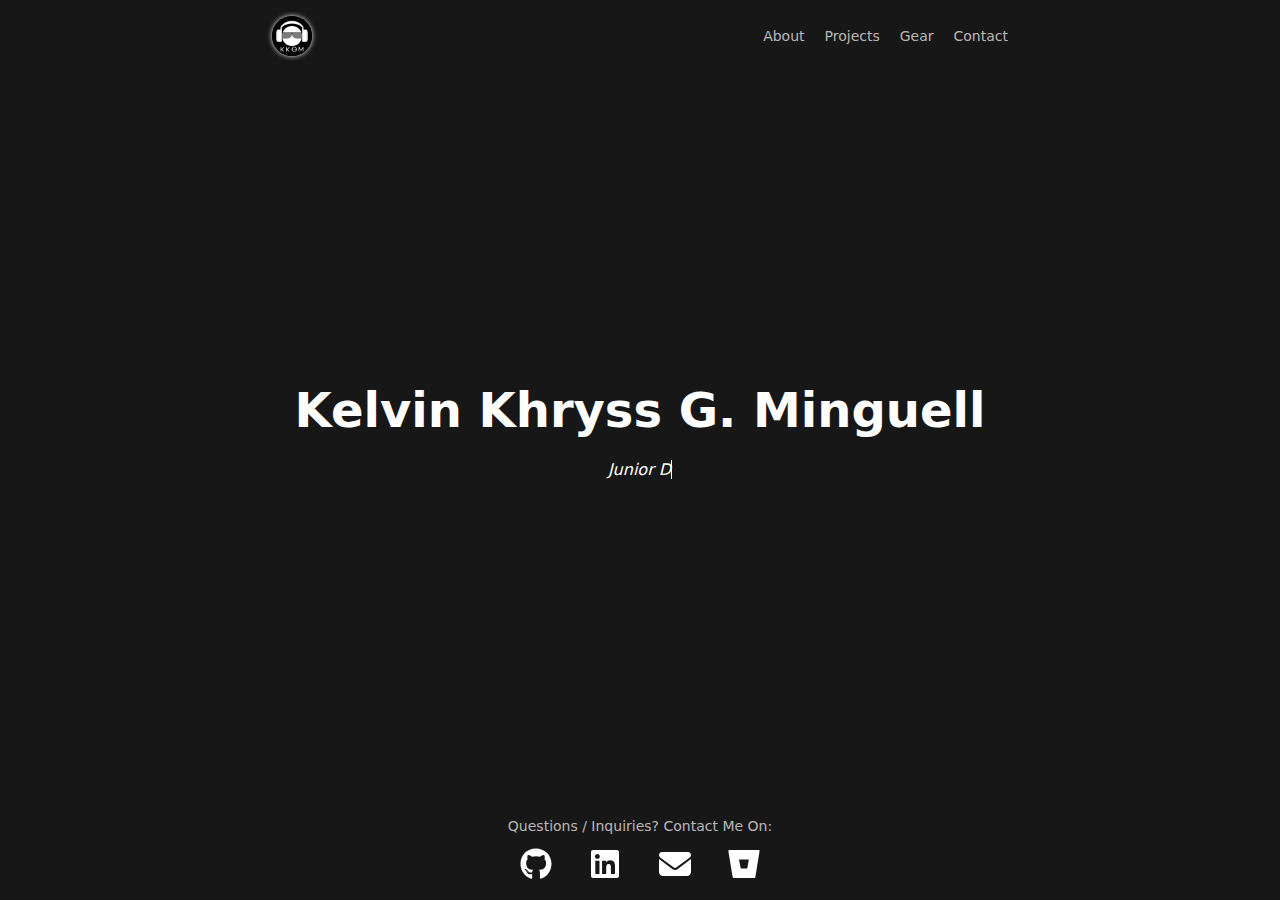
<file: tailwindcss/index.html>
<!DOCTYPE html>
<html lang="en" class="h-full scroll-smooth">
<head>
    <meta charset="UTF-8">
    <meta http-equiv="Content-Type" content="text/html; charset=UTF-8">
    <meta name="description" content="Junior Developer @ Whoosh">
    <meta name="author" content="Kelvin Khryss Minguell">
    <meta name="viewport" content="width=device-width, initial-scale=1.0, shrink-to-fit=no">
    <link rel="icon" href="./assets/graphics/img/Dj KKGM.jpg" >
    <title>Kelvin Khryss G. Minguell</title>    
    <link rel="stylesheet" href="./assets/css/stylesheet.css" type="text/css">
</head>
<body class="bg-neutral-900 flex h-full text-white">
    <div class="max-w-[50rem] flex flex-col mx-auto size-full">
        <header class="mb-auto flex flex-wrap sm:justify-start sm:flex-nowrap z-50 w-full text-sm py-4">
            <nav class="w-full px-4 sm:flex sm:items-center sm:justify-between sm:px-6 lg:px-8">
              <div class="flex items-center justify-between">
                <a class="flex-none object-scale-down h-10 w-10  focus:outline-none focus:opacity-80" href="https://kkgm13.github.io/" aria-label="Brand">
                    <img class="rounded-full shadow-[0_0px_5px] shadow-color-[rgba(255,255,255,0.5)]" src="./assets/graphics/img/Dj KKGM.jpg" alt="Kelvin Khryss Minguell">
                </a>
                <div class="sm:hidden">
                  <button type="button" class="collapse-toggle relative size-9 flex justify-center items-center border border-white/10 font-medium text-sm text-gray-200 rounded-lg hover:bg-white/10 focus:outline-none focus:bg-white/10" id="navbar-cover-page-collapse" aria-expanded="false" aria-controls="navbar-cover-page" aria-label="Toggle navigation">
                    <svg id="open-icon" class="shrink-0 size-4" xmlns="http://www.w3.org/2000/svg" width="24" height="24" viewBox="0 0 24 24" fill="none" stroke="currentColor" stroke-width="2" stroke-linecap="round" stroke-linejoin="round">
                      <line x1="3" x2="21" y1="6" y2="6"></line>
                      <line x1="3" x2="21" y1="12" y2="12"></line>
                      <line x1="3" x2="21" y1="18" y2="18"></line>
                    </svg>
                    <svg id="close-icon" class="hidden shrink-0 size-4" xmlns="http://www.w3.org/2000/svg" width="24" height="24" viewBox="0 0 24 24" fill="none" stroke="currentColor" stroke-width="2" stroke-linecap="round" stroke-linejoin="round">
                      <path d="M18 6 6 18"></path>
                      <path d="m6 6 12 12"></path>
                    </svg>
                    <span class="sr-only">Toggle navigation</span>
                  </button>
                </div>
              </div>
              <!-- Removed the collapse class, now only use hidden for showing/hiding -->
              <div id="navbar-cover-page" class="hidden overflow-hidden transition-all duration-300 basis-full grow sm:block" aria-labelledby="navbar-cover-page-collapse">
                <div class="flex flex-col gap-5 mt-5 sm:flex-row sm:items-center sm:justify-end sm:mt-0 sm:ps-5">
                  <a class="font-medium text-white/70 hover:text-white focus:outline-none focus:text-white" href="about.html">About</a>
                  <a class="font-medium text-white/70 hover:text-white focus:outline-none focus:text-white" href="projects.html">Projects</a>
                  <a class="font-medium text-white/70 hover:text-white focus:outline-none focus:text-white" href="gear.html">Gear</a>
                  <a class="font-medium text-white/70 hover:text-white focus:outline-none focus:text-white" id="contactLink" href="#contactme">Contact</a>
                </div>
              </div>
            </nav>
          </header>
          <main id="content">
            <div class="text-center py-10 px-4 sm:px-6 lg:px-8">
                <h1 class="block font-bold text-3xl sm:text-4xl md:text-5xl">Kelvin Khryss G. Minguell</h1>
                <br>
                <a class="lead typewrite italic" data-period="2000" data-type='["Junior Developer @ Whoosh", "Double Master of Science Graduate", "Filipino-Carribean", "Multidisplinary Technologist", "Exploring languages instead of specializing", "Twitch Affiliate Streamer"]'>
                    <span class="wrap"></span>
                </a>
            </div>
          </main>
          <footer class="mt-auto text-center py-5" id="contactme">
            <p class="text-sm text-white/70 pb-3">Questions / Inquiries? Contact Me On:</p>
            <p class="flex items-center justify-center fill-white gap-4">
                <a href="https://github.com/kkgm13">
                    <svg xmlns="http://www.w3.org/2000/svg" viewBox="0 0 496 512" class="h-8 w-8 hover:fill-white/75">
                        <path d="M165.9 397.4c0 2-2.3 3.6-5.2 3.6-3.3 .3-5.6-1.3-5.6-3.6 0-2 2.3-3.6 5.2-3.6 3-.3 5.6 1.3 5.6 3.6zm-31.1-4.5c-.7 2 1.3 4.3 4.3 4.9 2.6 1 5.6 0 6.2-2s-1.3-4.3-4.3-5.2c-2.6-.7-5.5 .3-6.2 2.3zm44.2-1.7c-2.9 .7-4.9 2.6-4.6 4.9 .3 2 2.9 3.3 5.9 2.6 2.9-.7 4.9-2.6 4.6-4.6-.3-1.9-3-3.2-5.9-2.9zM244.8 8C106.1 8 0 113.3 0 252c0 110.9 69.8 205.8 169.5 239.2 12.8 2.3 17.3-5.6 17.3-12.1 0-6.2-.3-40.4-.3-61.4 0 0-70 15-84.7-29.8 0 0-11.4-29.1-27.8-36.6 0 0-22.9-15.7 1.6-15.4 0 0 24.9 2 38.6 25.8 21.9 38.6 58.6 27.5 72.9 20.9 2.3-16 8.8-27.1 16-33.7-55.9-6.2-112.3-14.3-112.3-110.5 0-27.5 7.6-41.3 23.6-58.9-2.6-6.5-11.1-33.3 2.6-67.9 20.9-6.5 69 27 69 27 20-5.6 41.5-8.5 62.8-8.5s42.8 2.9 62.8 8.5c0 0 48.1-33.6 69-27 13.7 34.7 5.2 61.4 2.6 67.9 16 17.7 25.8 31.5 25.8 58.9 0 96.5-58.9 104.2-114.8 110.5 9.2 7.9 17 22.9 17 46.4 0 33.7-.3 75.4-.3 83.6 0 6.5 4.6 14.4 17.3 12.1C428.2 457.8 496 362.9 496 252 496 113.3 383.5 8 244.8 8zM97.2 352.9c-1.3 1-1 3.3 .7 5.2 1.6 1.6 3.9 2.3 5.2 1 1.3-1 1-3.3-.7-5.2-1.6-1.6-3.9-2.3-5.2-1zm-10.8-8.1c-.7 1.3 .3 2.9 2.3 3.9 1.6 1 3.6 .7 4.3-.7 .7-1.3-.3-2.9-2.3-3.9-2-.6-3.6-.3-4.3 .7zm32.4 35.6c-1.6 1.3-1 4.3 1.3 6.2 2.3 2.3 5.2 2.6 6.5 1 1.3-1.3 .7-4.3-1.3-6.2-2.2-2.3-5.2-2.6-6.5-1zm-11.4-14.7c-1.6 1-1.6 3.6 0 5.9 1.6 2.3 4.3 3.3 5.6 2.3 1.6-1.3 1.6-3.9 0-6.2-1.4-2.3-4-3.3-5.6-2z"/>
                    </svg>
                </a>
                &nbsp;
                <a href="https://www.linkedin.com/in/kelvin-khryss-minguell/">
                    <svg xmlns="http://www.w3.org/2000/svg" viewBox="0 0 448 512" class="h-8 w-8 hover:fill-white/75">
                        <path d="M416 32H31.9C14.3 32 0 46.5 0 64.3v383.4C0 465.5 14.3 480 31.9 480H416c17.6 0 32-14.5 32-32.3V64.3c0-17.8-14.4-32.3-32-32.3zM135.4 416H69V202.2h66.5V416zm-33.2-243c-21.3 0-38.5-17.3-38.5-38.5S80.9 96 102.2 96c21.2 0 38.5 17.3 38.5 38.5 0 21.3-17.2 38.5-38.5 38.5zm282.1 243h-66.4V312c0-24.8-.5-56.7-34.5-56.7-34.6 0-39.9 27-39.9 54.9V416h-66.4V202.2h63.7v29.2h.9c8.9-16.8 30.6-34.5 62.9-34.5 67.2 0 79.7 44.3 79.7 101.9V416z"/>
                    </svg>
                </a>
                &nbsp;
                <a href="mailto:kkgm013@gmail.com">
                    <svg xmlns="http://www.w3.org/2000/svg" viewBox="0 0 512 512" class="h-8 w-8 hover:fill-white/75">
                        <path d="M48 64C21.5 64 0 85.5 0 112c0 15.1 7.1 29.3 19.2 38.4L236.8 313.6c11.4 8.5 27 8.5 38.4 0L492.8 150.4c12.1-9.1 19.2-23.3 19.2-38.4c0-26.5-21.5-48-48-48L48 64zM0 176L0 384c0 35.3 28.7 64 64 64l384 0c35.3 0 64-28.7 64-64l0-208L294.4 339.2c-22.8 17.1-54 17.1-76.8 0L0 176z"/>
                    </svg>
                </a>
                &nbsp;
                <a href="https://bitbucket.org/kelvinkgm/">
                    <svg xmlns="http://www.w3.org/2000/svg" viewBox="0 0 512 512" class="h-8 w-8 hover:fill-white/75">
                        <path d="M22.2 32A16 16 0 0 0 6 47.8a26.4 26.4 0 0 0 .2 2.8l67.9 412.1a21.8 21.8 0 0 0 21.3 18.2h325.7a16 16 0 0 0 16-13.4L505 50.7a16 16 0 0 0 -13.2-18.3 24.6 24.6 0 0 0 -2.8-.2L22.2 32zm285.9 297.8h-104l-28.1-147h157.3l-25.2 147z"/>
                    </svg>
                </a>
            </p>
          </footer>
    </div>
    <script src="./assets/js/navbar.js?v=1"></script>
    <script src="./assets/js/typewriter.js?v=1"></script>
    <script src="./assets/js/contactme.js?v=1"></script>
</body>
</html>
</file>
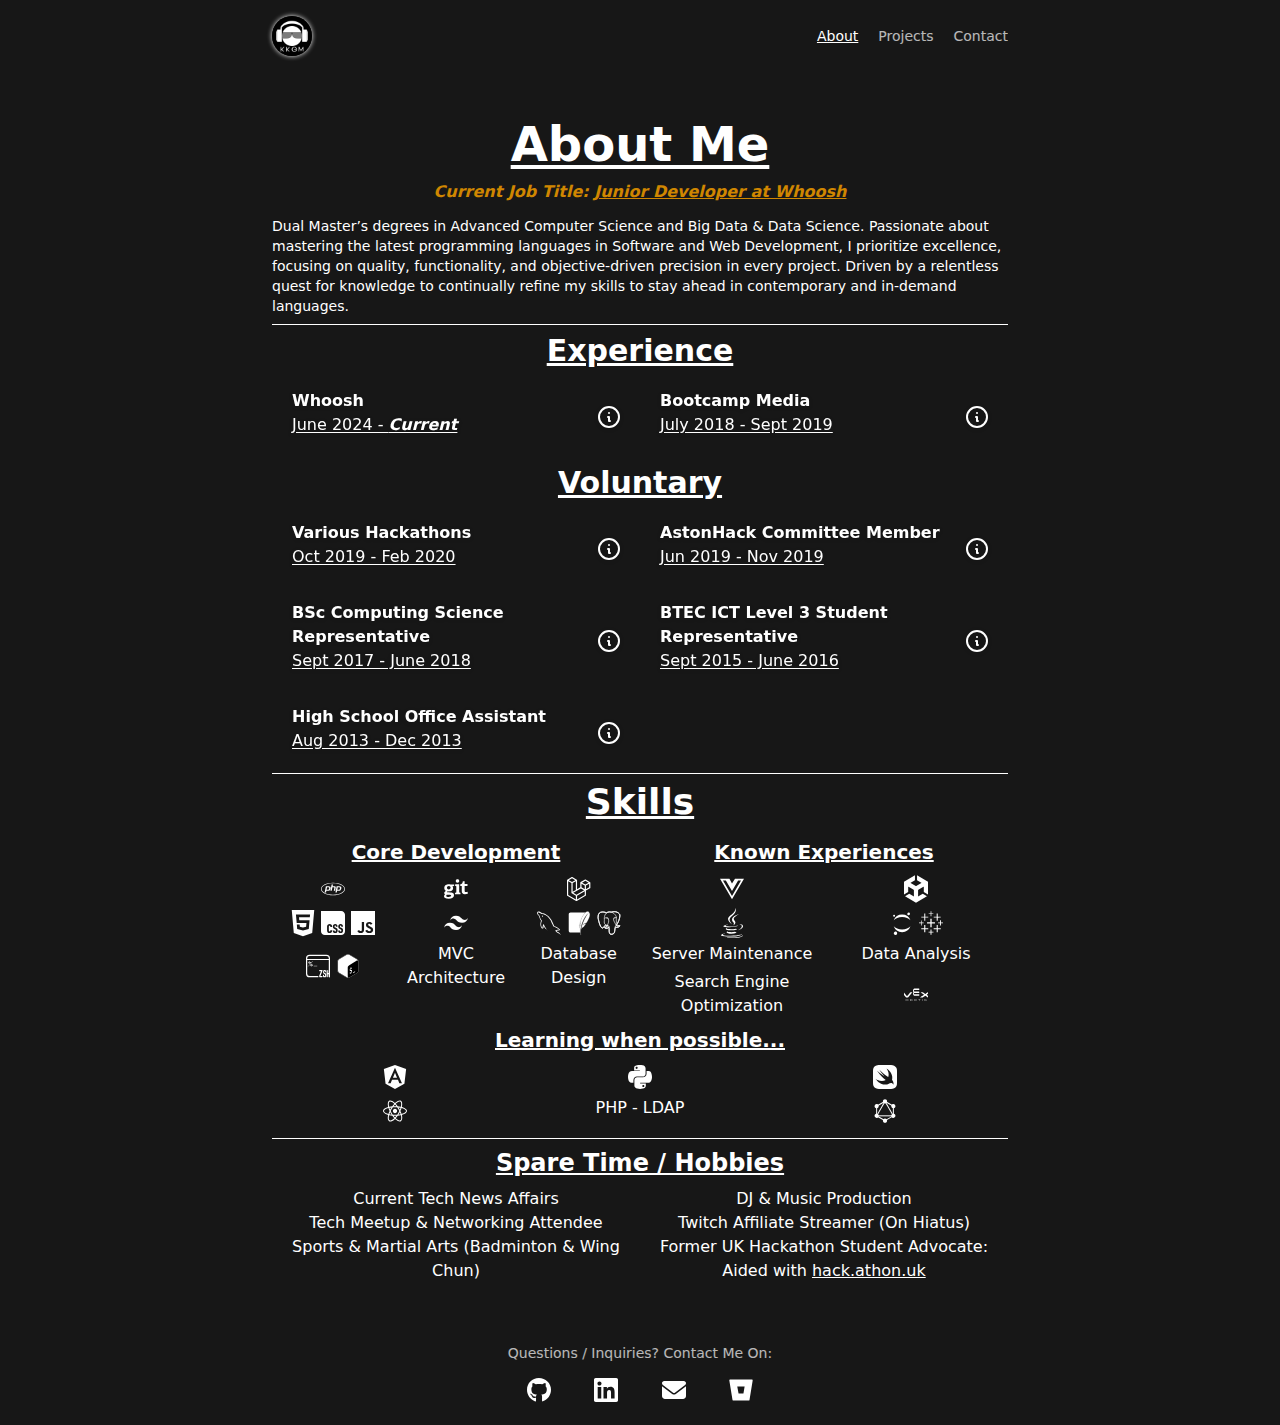
<file: about.html>
<!DOCTYPE html>
<html lang="en" class="h-full scroll-smooth">
<head>
    <meta charset="UTF-8">
    <meta name="robots" content="noindex">
    <meta http-equiv="Content-Type" content="text/html; charset=UTF-8">
    <meta name="description" content="Junior Developer @ Whoosh | Techie | Gamer">
    <meta name="author" content="Kelvin Khryss Minguell">
    <meta name="viewport" content="width=device-width, initial-scale=1.0, shrink-to-fit=no">
    <link rel="icon" href="./assets/graphics/img/Dj KKGM.jpg" >
    <title>About Me | Kelvin Khryss G. Minguell</title>    
    <link rel="stylesheet" href="./assets/css/stylesheet.css" type="text/css">
</head>
<body class="bg-neutral-900 flex h-full text-white">
    <div class="max-w-[50rem] flex flex-col mx-auto size-full">
        <header class="sticky bg-neutral-900 top-0 mb-auto flex flex-wrap sm:justify-start sm:flex-nowrap z-50 w-full text-sm py-4">
            <nav class="w-full px-4 sm:flex sm:items-center sm:justify-between sm:px-6 lg:px-8">
                <div class="flex items-center justify-between w-full">
                    <a class="flex-none object-scale-down h-10 w-10 focus:outline-none focus:opacity-80" href="https://kkgm13.github.io/" aria-label="Brand">
                        <img class="rounded-full shadow-[0_0px_5px] shadow-color-[rgba(255,255,255,0.5)]" src="./assets/graphics/img/Dj KKGM.jpg" alt="Brand Logo">
                    </a>
                    <!-- Contact beside hamburger on mobile -->
                    <div class="flex items-center gap-5 sm:hidden">
                        <a class="font-medium text-white/70 hover:text-white focus:outline-none focus:text-white" id="contactLinkMobile" href="#contactme">Contact</a>
                        <button type="button" class="collapse-toggle relative size-9 flex justify-center items-center border border-white/10 font-medium text-sm text-gray-200 rounded-lg hover:bg-white/10 focus:outline-none focus:bg-white/10" id="navbar-cover-page-collapse" aria-expanded="false" aria-controls="navbar-cover-page" aria-label="Toggle navigation">
                            <svg id="open-icon" class="shrink-0 size-4" xmlns="http://www.w3.org/2000/svg" width="24" height="24" viewBox="0 0 24 24" fill="none" stroke="currentColor" stroke-width="2" stroke-linecap="round" stroke-linejoin="round">
                                <line x1="3" x2="21" y1="6" y2="6"></line>
                                <line x1="3" x2="21" y1="12" y2="12"></line>
                                <line x1="3" x2="21" y1="18" y2="18"></line>
                            </svg>
                            <svg id="close-icon" class="hidden shrink-0 size-4" xmlns="http://www.w3.org/2000/svg" width="24" height="24" viewBox="0 0 24 24" fill="none" stroke="currentColor" stroke-width="2" stroke-linecap="round" stroke-linejoin="round">
                                <path d="M18 6 6 18"></path>
                                <path d="m6 6 12 12"></path>
                            </svg>
                            <span class="sr-only">Toggle navigation</span>
                        </button>
                    </div>
                </div>
                <!-- Navigation links -->
                <div id="navbar-cover-page" class="hidden overflow-hidden transition-all duration-300 basis-full grow sm:block" aria-labelledby="navbar-cover-page-collapse">
                    <div class="flex flex-col gap-5 mt-5 sm:flex-row sm:items-center sm:justify-end sm:mt-0 sm:ps-5">
                        <a class="font-medium underline" href="about.html">About</a>
                        <a class="font-medium text-white/70 hover:text-white focus:outline-none focus:text-white" href="projects.html" aria-current="page">Projects</a>
                        <!-- <a class="font-medium text-white/70 hover:text-white focus:outline-none focus:text-white" href="gear.html">Gear</a> -->
                        <!-- Contact link for desktop -->
                        <a class="font-medium text-white/70 hover:text-white focus:outline-none focus:text-white hidden sm:block" id="contactLink" href="#contactme">Contact</a>
                    </div>
                </div>
          </nav>
        </header>
            <main id="content">
                <div class="py-10 px-4 sm:px-6 lg:px-8">
                    <h1 class="py-2 text-center block font-bold text-6xl sm:text-5xl md:text-5xl 2xl:text-4xl underline underline-offset-4">About Me</h1>
                    <p class="py-1 text-center block font-bold italic text-yellow-600">Current Job Title: <span class="underline underline-offset-3.5">Junior Developer at Whoosh</span></p>
                    <p class="py-2 px-2 md:px-0 text-sm">Dual Master’s degrees in Advanced Computer Science and Big Data & Data Science. Passionate about mastering the latest programming languages in Software and Web Development, I prioritize excellence, focusing on quality, functionality, and objective-driven precision in every project. Driven by a relentless quest for knowledge to continually refine my skills to stay ahead in contemporary and in-demand languages.</p>
                    <hr>
                    <h2 class="py-2 text-center block font-bold text-4xl sm:text-3xl md:text-3xl 2xl:text-2xl underline underline-offset-auto">Experience</h2>
                    <div class="grid sm:grid-cols-1 md:grid-cols-2 xl:grid-cols-2 text-center">
                        <div class="accordion drop-shadow shadow-white">
                            <div class="bg-yellow-600 m-1 p-2 rounded">
                                <div class="flex justify-between items-center bg-yellow-600">
                                    <div class="pl-2 text-left">
                                        <p class="font-extrabold">Whoosh</p>
                                        <p class="underline underline-offset-2 pb-2">
                                            June 2024 - <span class="font-semibold italic">Current</span>
                                        </p>
                                    </div>
                                    <button class="toggle-btn text-white ml-2 flex items-center">
                                        <svg data-info-icon xmlns="http://www.w3.org/2000/svg" class="h-5 w-5 mr-1" fill="none" viewBox="0 0 24 24" stroke="currentColor">
                                            <path stroke-linecap="round" stroke-linejoin="round" stroke-width="2" d="M13 16h-1v-4h-1m1-4h.01M12 2a10 10 0 100 20 10 10 0 000-20z" />
                                        </svg>
                                        <svg data-arrow-icon xmlns="http://www.w3.org/2000/svg" class="h-5 w-5 hidden" fill="none" viewBox="0 0 24 24" stroke="currentColor">
                                            <path stroke-linecap="round" stroke-linejoin="round" stroke-width="2" d="M19 9l-7 7-7-7" />
                                        </svg>
                                    </button>
                                </div>
                                <div data-more-info class="overflow-hidden transition-max-height bg-yellow-600 duration-500 ease-in-out max-h-0">
                                    <p class="text-justify px-3 text-sm">
                                        Working with UK Rail Companies for Real Time Information for customers. I maintain, debug, and test the company’s flagship product in production and related updates that is used by millions of passengers and staff in the UK. I also assist with maintaining and updating internal application upgrades that communicate alongside with the flagship product.
                                    </p>
                                </div>
                            </div>
                        </div>
                        <div class="accordion drop-shadow shadow-white">
                            <div class="bg-yellow-600 m-1 p-2 rounded">
                                <div class="flex justify-between items-center bg-yellow-600">
                                    <div class="pl-2 text-left">
                                        <p class="font-extrabold">Bootcamp Media</p>
                                        <p class="underline underline-offset-2 pb-2">July 2018 - Sept 2019</p>
                                    </div>
                                    <button class="toggle-btn text-white ml-2 flex items-center">
                                        <svg data-info-icon xmlns="http://www.w3.org/2000/svg" class="h-5 w-5 mr-1" fill="none" viewBox="0 0 24 24" stroke="currentColor">
                                            <path stroke-linecap="round" stroke-linejoin="round" stroke-width="2" d="M13 16h-1v-4h-1m1-4h.01M12 2a10 10 0 100 20 10 10 0 000-20z" />
                                        </svg>
                                        <svg data-arrow-icon xmlns="http://www.w3.org/2000/svg" class="h-5 w-5 hidden" fill="none" viewBox="0 0 24 24" stroke="currentColor">
                                            <path stroke-linecap="round" stroke-linejoin="round" stroke-width="2" d="M19 9l-7 7-7-7" />
                                        </svg>
                                    </button>
                                </div>
                                <div data-more-info class="overflow-hidden transition-max-height bg-yellow-600 duration-500 ease-in-out max-h-0">
                                    <p class="text-justify px-3 text-sm">
                                        I've led a client project, handled database optimisation in reduction from 100+ database tables. Worked and assisted with WordPress, Laravel, and Drupal developments, and exposed to various JavaScript frameworks, and learned Search Engine Optimisation techniques tailored for developers. I've managed server migration and maintenance for 100+ client websites.
                                    </p>
                                </div>
                            </div>
                        </div>
                    </div>
                    <h2 class="py-2 text-center block font-bold text-4xl sm:text-3xl md:text-3xl 2xl:text-2xl underline underline-offset-auto">Voluntary</h2>
                    <div class="grid sm:grid-cols-1 md:grid-cols-2 xl:grid-cols-2 text-center">
                        <div class="accordion drop-shadow shadow-white">
                            <div class="bg-yellow-600 m-1 p-2 rounded">
                                <div class="flex justify-between items-center bg-yellow-600">
                                    <div class="pl-2 text-left">
                                        <p class="font-extrabold">Various Hackathons</p>
                                        <p class="underline underline-offset-2 pb-2">Oct 2019 - Feb 2020</p>
                                    </div>
                                    <button class="toggle-btn text-white ml-2 flex items-center">
                                        <svg data-info-icon xmlns="http://www.w3.org/2000/svg" class="h-5 w-5 mr-1" fill="none" viewBox="0 0 24 24" stroke="currentColor">
                                            <path stroke-linecap="round" stroke-linejoin="round" stroke-width="2" d="M13 16h-1v-4h-1m1-4h.01M12 2a10 10 0 100 20 10 10 0 000-20z" />
                                        </svg>
                                        <svg data-arrow-icon xmlns="http://www.w3.org/2000/svg" class="h-5 w-5 hidden" fill="none" viewBox="0 0 24 24" stroke="currentColor">
                                            <path stroke-linecap="round" stroke-linejoin="round" stroke-width="2" d="M19 9l-7 7-7-7" />
                                        </svg>
                                    </button>
                                </div>
                                <div data-more-info class="overflow-hidden transition-max-height bg-yellow-600 duration-500 ease-in-out max-h-0">
                                    <p class="text-justify px-3 text-sm">I actively attended and volunteered at several student-led hackathons affiliated with Major League Hacking in my final year of undergraduate. From Aston University's AstonHack and Manchester Metropolitan University's ManMetHack to University of Birmingham's HackTheMidlands and Coventry University's CovHack. I contributed in various capacities, providing organiser support and mentorship to student participants. All volunteering occurred before the COVID-19 pandemic.</p>
                                </div>
                            </div>
                        </div>
                        <div class="accordion drop-shadow shadow-white">
                            <div class="bg-yellow-600 m-1 p-2 rounded">
                                <div class="flex justify-between items-center bg-yellow-600">
                                    <div class="pl-2 text-left">
                                        <p class="font-extrabold">AstonHack Committee Member<p>
                                        <p class="underline underline-offset-2 pb-2">Jun 2019 - Nov 2019</p>
                                    </div>
                                    <button class="toggle-btn text-white ml-2 flex items-center">
                                        <svg data-info-icon xmlns="http://www.w3.org/2000/svg" class="h-5 w-5 mr-1" fill="none" viewBox="0 0 24 24" stroke="currentColor">
                                            <path stroke-linecap="round" stroke-linejoin="round" stroke-width="2" d="M13 16h-1v-4h-1m1-4h.01M12 2a10 10 0 100 20 10 10 0 000-20z" />
                                        </svg>
                                        <svg data-arrow-icon xmlns="http://www.w3.org/2000/svg" class="h-5 w-5 hidden" fill="none" viewBox="0 0 24 24" stroke="currentColor">
                                            <path stroke-linecap="round" stroke-linejoin="round" stroke-width="2" d="M19 9l-7 7-7-7" />
                                        </svg>
                                    </button>
                                </div>
                                <div data-more-info class="overflow-hidden transition-max-height bg-yellow-600 duration-500 ease-in-out max-h-0">
                                    <p class="italic text-sm">Rejoined in this role, after being apart of the organiser committee for AstonHack 2017.</p>
                                    <p class="text-justify px-3 text-sm">I orchestrated the logistics and advertising efforts to secure company sponsorships, foster corporate relationships, and leverage various social media platforms to promote our event, including the handling of the event from start to finish.<br>As a result of its outstanding success, the Aston University Students Union Guild recognised AstonHack as the Event of the Year in May 2020. </p>
                                </div>
                            </div>
                        </div>
                        <div class="accordion drop-shadow shadow-white">
                            <div class="bg-yellow-600 m-1 p-2 rounded">
                                <div class="flex justify-between items-center bg-yellow-600">
                                    <div class="pl-2 text-left">
                                        <p class="font-extrabold">BSc Computing Science Representative<p>
                                        <p class="underline underline-offset-2 pb-2">Sept 2017 - June 2018</p>
                                    </div>
                                    <button class="toggle-btn text-white ml-2 flex items-center">
                                        <svg data-info-icon xmlns="http://www.w3.org/2000/svg" class="h-5 w-5 mr-1" fill="none" viewBox="0 0 24 24" stroke="currentColor">
                                            <path stroke-linecap="round" stroke-linejoin="round" stroke-width="2" d="M13 16h-1v-4h-1m1-4h.01M12 2a10 10 0 100 20 10 10 0 000-20z" />
                                        </svg>
                                        <svg data-arrow-icon xmlns="http://www.w3.org/2000/svg" class="h-5 w-5 hidden" fill="none" viewBox="0 0 24 24" stroke="currentColor">
                                            <path stroke-linecap="round" stroke-linejoin="round" stroke-width="2" d="M19 9l-7 7-7-7" />
                                        </svg>
                                    </button>
                                </div>
                                <div data-more-info class="overflow-hidden transition-max-height bg-yellow-600 duration-500 ease-in-out max-h-0">                   
                                    <p class="text-justify px-3 text-sm">During my second year of undergraduate studies, I was honoured to be nominated and chosen as one of the Student Representatives for the Year 2 Computing Science cohort. I facilitated communication between students and department staff, addressing concerns regarding modules and perspectives. I actively participated in Student Representative meetings, advocating for student interests, particularly during University-related strikes that impacted multiple modules and students across the Engineering and Applied Science School.</p>
                                </div>
                            </div>
                        </div>
                        <div class="accordion drop-shadow shadow-white">
                            <div class="bg-yellow-600 m-1 p-2 rounded">
                                <div class="flex justify-between items-center bg-yellow-600">
                                    <div class="pl-2 text-left">
                                        <p class="font-extrabold">BTEC ICT Level 3 Student Representative<p>
                                        <p class="underline underline-offset-2 pb-2">Sept 2015 - June 2016</p>
                                    </div>
                                    <button class="toggle-btn text-white ml-2 flex items-center">
                                        <svg data-info-icon xmlns="http://www.w3.org/2000/svg" class="h-5 w-5 mr-1" fill="none" viewBox="0 0 24 24" stroke="currentColor">
                                            <path stroke-linecap="round" stroke-linejoin="round" stroke-width="2" d="M13 16h-1v-4h-1m1-4h.01M12 2a10 10 0 100 20 10 10 0 000-20z" />
                                        </svg>
                                        <svg data-arrow-icon xmlns="http://www.w3.org/2000/svg" class="h-5 w-5 hidden" fill="none" viewBox="0 0 24 24" stroke="currentColor">
                                            <path stroke-linecap="round" stroke-linejoin="round" stroke-width="2" d="M19 9l-7 7-7-7" />
                                        </svg>
                                    </button>
                                </div>
                                <div data-more-info class="overflow-hidden transition-max-height bg-yellow-600 duration-500 ease-in-out max-h-0">                   
                                    <p class="text-justify px-3 text-sm">During my final year of BTEC, I had the privilege of being elected and serving as a Student Representative, a role I cherished deeply. It involved advocating for student cohorts' concerns within modules and fostering communication between department staff and top-level administrators regarding student life. I actively participated in staff meetings for the Business, IT, and Engineering Department, accepting invitations to discuss issues or plans for student’s education, ensuring their voices were heard and represented effectively.</p>
                                </div>
                            </div>
                        </div>
                        <div class="accordion drop-shadow shadow-white">
                            <div class="bg-yellow-600 m-1 p-2 rounded">
                                <div class="flex justify-between items-center bg-yellow-600">
                                    <div class="pl-2 text-left">
                                        <p class="font-extrabold">High School Office Assistant<p>
                                        <p class="underline underline-offset-2 pb-2">Aug 2013 - Dec 2013</p>
                                    </div>
                                    <button class="toggle-btn text-white ml-2 flex items-center">
                                        <svg data-info-icon xmlns="http://www.w3.org/2000/svg" class="h-5 w-5 mr-1" fill="none" viewBox="0 0 24 24" stroke="currentColor">
                                            <path stroke-linecap="round" stroke-linejoin="round" stroke-width="2" d="M13 16h-1v-4h-1m1-4h.01M12 2a10 10 0 100 20 10 10 0 000-20z" />
                                        </svg>
                                        <svg data-arrow-icon xmlns="http://www.w3.org/2000/svg" class="h-5 w-5 hidden" fill="none" viewBox="0 0 24 24" stroke="currentColor">
                                            <path stroke-linecap="round" stroke-linejoin="round" stroke-width="2" d="M19 9l-7 7-7-7" />
                                        </svg>
                                    </button>
                                </div>
                                <div data-more-info class="overflow-hidden transition-max-height bg-yellow-600 duration-500 ease-in-out max-h-0">                   
                                    <p class="text-justify px-3 text-sm">I proactively enrolled in the High School Office team as part of an elective extracurricular module. I undertook diverse administrative responsibilities, including managing phone calls and handling student note slip submissions from High School Guidance counsellors. Additionally, I provided administrative support across various departmental sections as needed, and delivered formal announcements over the school intercoms, thereby ensuring the efficiency of the High School Office Team.</p>
                                </div>
                            </div>
                        </div>
                    </div>
                    <hr>
                    <h2 class="py-2 text-center block font-bold text-5xl sm:text-4xl md:text-4xl 2xl:text-3xl underline underline-offset-auto">Skills</h2>
                    <div class="pb-3">
                        <div class="grid grid-cols-1 md:grid-cols-2 text-center">
                            <div>
                                <h3 class="py-2 text-center block font-bold text-2xl sm:text-xl md:text-xl 2xl:text-lg underline underline-offset-auto">Core Development</h3>
                                <div class="grid grid-cols-3 md:grid-cols-3 fill-white gap-y-1">
                                    <div class="flex justify-center items-center">
                                        <!-- PHP -->
                                        <svg xmlns="http://www.w3.org/2000/svg" viewBox="0 0 640 512">
                                            <path d="M320 104.5c171.4 0 303.2 72.2 303.2 151.5S491.3 407.5 320 407.5c-171.4 0-303.2-72.2-303.2-151.5S148.7 104.5 320 104.5m0-16.8C143.3 87.7 0 163 0 256s143.3 168.3 320 168.3S640 349 640 256 496.7 87.7 320 87.7zM218.2 242.5c-7.9 40.5-35.8 36.3-70.1 36.3l13.7-70.6c38 0 63.8-4.1 56.4 34.3zM97.4 350.3h36.7l8.7-44.8c41.1 0 66.6 3 90.2-19.1 26.1-24 32.9-66.7 14.3-88.1-9.7-11.2-25.3-16.7-46.5-16.7h-70.7L97.4 350.3zm185.7-213.6h36.5l-8.7 44.8c31.5 0 60.7-2.3 74.8 10.7 14.8 13.6 7.7 31-8.3 113.1h-37c15.4-79.4 18.3-86 12.7-92-5.4-5.8-17.7-4.6-47.4-4.6l-18.8 96.6h-36.5l32.7-168.6zM505 242.5c-8 41.1-36.7 36.3-70.1 36.3l13.7-70.6c38.2 0 63.8-4.1 56.4 34.3zM384.2 350.3H421l8.7-44.8c43.2 0 67.1 2.5 90.2-19.1 26.1-24 32.9-66.7 14.3-88.1-9.7-11.2-25.3-16.7-46.5-16.7H417l-32.8 168.7z"/>
                                        </svg>
                                    </div>
                                    <div class="flex justify-center items-center">
                                        <!-- Git -->
                                        <svg xmlns="http://www.w3.org/2000/svg" viewBox="0 0 512 512">
                                            <path d="M216.3 158.4H137C97 147.9 6.5 150.6 6.5 233.2c0 30.1 15 51.2 35 61-25.1 23-37 33.9-37 49.2 0 11 4.5 21.1 17.9 26.8C8.1 383.6 0 393.4 0 411.7c0 32.1 28.1 50.8 101.6 50.8 70.8 0 111.8-26.4 111.8-73.2 0-58.7-45.2-56.5-151.6-63l13.4-21.6c27.3 7.6 118.7 10 118.7-67.9 0-18.7-7.7-31.7-15-41.1l37.4-2.8zm-63.4 241.9c0 32.1-104.9 32.1-104.9 2.4 0-8.1 5.3-15 10.6-21.5 77.7 5.3 94.3 3.4 94.3 19.1zm-50.8-134.6c-52.8 0-50.5-71.2 1.2-71.2 49.5 0 50.8 71.2-1.2 71.2zm133.3 100.5v-32.1c26.8-3.7 27.2-2 27.2-11V203.6c0-8.5-2.1-7.4-27.2-16.3l4.5-32.9H324v168.7c0 6.5 .4 7.3 6.5 8.1l20.7 2.8v32.1zm52.5-244.3c-23.2 0-36.6-13.4-36.6-36.6s13.4-35.8 36.6-35.8c23.6 0 37 12.6 37 35.8s-13.4 36.6-37 36.6zM512 350.5c-17.5 8.5-43.1 16.3-66.3 16.3-48.4 0-66.7-19.5-66.7-65.5V194.8c0-5.4 1.1-4.1-31.7-4.1V154.5c35.8-4.1 50-22 54.5-66.3h38.6c0 65.8-1.3 61.8 3.3 61.8H501v40.7h-60.6v97.2c0 6.9-4.9 51.4 60.6 26.8z"/>
                                        </svg>
                                    </div>
                                    <div class="flex justify-center items-center">
                                        <!-- Laravel -->
                                        <svg xmlns="http://www.w3.org/2000/svg" viewBox="0 0 512 512">
                                            <path d="M107.2 0c2.5 0 4.7 .8 6.7 2l94.3 54.1c2.7 1.5 4.5 3.5 5.4 5.9c.9 2.2 .9 4.3 .9 5.6l0 193.4 69.2-39.7 0-100.3c0-2.6 .6-5 2.2-7.2c1.5-2.1 3.5-3.6 5.7-4.8c0 0 0 0 0 0l94-54c1.6-.9 3.4-1.6 5.5-1.6s4 .7 5.6 1.6l95.8 55.1c2.3 1.3 3.9 3 4.9 5.3c.9 2.1 .9 4.2 .9 5.8l0 107.2c0 2-.2 4.3-1.4 6.4c-1.2 2.2-3 3.7-5.1 4.9l-.1 .1-88 50.5 0 100c0 2.3-.3 4.8-1.6 7c-1.3 2.2-3.3 3.7-5.3 4.9c0 0 0 0-.1 0L208.7 510c-2.2 1.2-4.5 2-7.1 2s-4.9-.9-7.1-2l-.1-.1L7.1 402l-.5-.3c-1.1-.7-2.6-1.7-3.8-2.9C.9 396.9 0 394.6 0 391.6L0 65.9c0-4.8 3-7.9 5.5-9.3L100.5 2c2-1.2 4.3-2 6.8-2zM38.1 67.1l69 39.9 69.2-39.9L107.1 27.4l-69 39.7zm353 93.2l69-39.7-69-39.7-69.1 39.7 69.1 39.7zM189.2 89L120 128.8l0 186.4 69.2-39.9 0-186.4zM94.5 128.9L25.2 89.1l0 294.2 164 94.2 0-79.4-87.3-49.3-.2-.1c-1.3-.8-3.2-1.9-4.6-3.7c-1.7-2.1-2.5-4.7-2.5-7.7l0-208.5zm214.7 92.4l69.3 39.6 0-78.5-69.3-39.9 0 78.8zm94.5 39.6L473 221.2l0-78.8-69.3 39.9 0 78.5zM201.6 376.1l163.8-93.2-69-39.9L133 337.1l68.6 38.9zm12.9 101.5l164-94.2 0-78.8-164 93.6 0 79.4z"/>
                                        </svg>
                                    </div>
                                    <div class="flex justify-center items-center">
                                        <!-- HTML -->
                                        <svg xmlns="http://www.w3.org/2000/svg" viewBox="0 0 384 512">
                                            <path d="M0 32l34.9 395.8L191.5 480l157.6-52.2L384 32H0zm308.2 127.9H124.4l4.1 49.4h175.6l-13.6 148.4-97.9 27v.3h-1.1l-98.7-27.3-6-75.8h47.7L138 320l53.5 14.5 53.7-14.5 6-62.2H84.3L71.5 112.2h241.1l-4.4 47.7z"/>
                                        </svg>
                                        <!-- CSS -->
                                        <svg xmlns="http://www.w3.org/2000/svg" viewBox="0 0 448 512">
                                            <path d="M376.3 32L0 32 0 408.3c0 19 7.6 37.2 21 50.7s31.7 21 50.7 21l304.6 0c19 0 37.2-7.6 50.7-21s21-31.7 21-50.7l0-304.6c0-19-7.6-37.2-21-50.7s-31.7-21-50.7-21zM332.4 431.4c-7.7-8.5-11.7-20.7-12-36.6l31.3 0c.2 14.1 5.1 21.1 14.8 21.1c4.9 0 8.4-1.6 10.5-4.7c2-3.1 3-8 3-14.8c0-5.4-1.3-9.9-4-13.4c-3.5-4.2-8.1-7.5-13.2-9.5L351.2 368c-10.3-4.9-17.8-10.8-22.5-17.6c-4.5-6.8-6.7-16.3-6.7-28.4c0-13.6 4-24.6 11.8-33.1c8.1-8.5 19.1-12.7 33.2-12.7c13.6 0 24.1 4.2 31.5 12.5c7.5 8.4 11.5 20.3 11.8 35.9l-30.1 0c.2-5.1-.9-10.2-3-14.8c-1.7-3.4-5-5.1-10-5.1c-8.8 0-13.2 5.2-13.2 15.7c0 5.3 1.1 9.4 3.2 12.6c3.1 3.5 7 6.2 11.4 7.8l11.1 4.9c11.5 5.3 19.7 11.7 24.8 19.4c5.1 7.7 7.6 18 7.6 31c0 15.5-4 27.4-12.3 35.7c-8.2 8.3-19.5 12.5-34.1 12.5s-25.6-4.2-33.4-12.7zm-101 0c-7.7-8.5-11.7-20.7-12-36.6l31.3 0c.2 14.1 5.1 21.1 14.8 21.1c4.9 0 8.4-1.6 10.4-4.7c2-3.1 3-8 3-14.8c0-5.4-1.3-9.9-3.9-13.4c-3.5-4.2-8.1-7.5-13.2-9.5L250.2 368c-10.3-4.9-17.8-10.8-22.5-17.6c-4.5-6.8-6.7-16.3-6.7-28.4c0-13.6 4-24.6 11.8-33.1c8.1-8.5 19.1-12.7 33.2-12.7c13.6 0 24.1 4.2 31.4 12.5c7.6 8.4 11.5 20.3 11.9 35.9l-30.1 0c.2-5.1-.9-10.2-3-14.8c-1.7-3.4-5-5.1-10-5.1c-8.8 0-13.2 5.2-13.2 15.7c0 5.3 1.1 9.4 3.2 12.6c3.1 3.5 7 6.2 11.4 7.8l11.1 4.9c11.5 5.3 19.7 11.7 24.8 19.4c5.1 7.7 7.6 18 7.6 31c0 15.5-4.1 27.4-12.3 35.7s-19.5 12.5-34.1 12.5s-25.6-4.2-33.4-12.7zm-105.6 1.1c-8.4-7.7-12.5-19.2-12.5-34.5l0-75.4c0-15.2 4.4-26.7 13.2-34.6c8.9-7.8 20.7-11.8 35.2-11.8c14.1 0 25.2 4 33.4 12c8.3 8 12.5 20 12.5 35.9l0 6-33.1 0 0-5.8c0-6.1-1.3-10.7-4-13.6c-1.1-1.5-2.6-2.7-4.3-3.5s-3.5-1.2-5.4-1.1c-5.4 0-9.2 1.8-11.4 5.6c-2.3 5.2-3.3 10.8-3 16.4l0 65.5c0 13.7 4.8 20.6 14.4 20.8c4.5 0 7.9-1.6 10.2-4.8c2.5-4.1 3.7-8.8 3.5-13.6l0-4.9 33.1 0 0 5.1c0 10.6-2.1 19.5-6.2 26.6c-4 6.9-9.9 12.5-17.1 16c-7.7 3.7-16.1 5.5-24.6 5.3c-14.2 0-25.5-3.9-33.8-11.6z"/>
                                        </svg>
                                        <!-- JS -->
                                        <svg xmlns="http://www.w3.org/2000/svg" viewBox="0 0 448 512">
                                            <path d="M0 32v448h448V32H0zm243.8 349.4c0 43.6-25.6 63.5-62.9 63.5-33.7 0-53.2-17.4-63.2-38.5l34.3-20.7c6.6 11.7 12.6 21.6 27.1 21.6 13.8 0 22.6-5.4 22.6-26.5V237.7h42.1v143.7zm99.6 63.5c-39.1 0-64.4-18.6-76.7-43l34.3-19.8c9 14.7 20.8 25.6 41.5 25.6 17.4 0 28.6-8.7 28.6-20.8 0-14.4-11.4-19.5-30.7-28l-10.5-4.5c-30.4-12.9-50.5-29.2-50.5-63.5 0-31.6 24.1-55.6 61.6-55.6 26.8 0 46 9.3 59.8 33.7L368 290c-7.2-12.9-15-18-27.1-18-12.3 0-20.1 7.8-20.1 18 0 12.6 7.8 17.7 25.9 25.6l10.5 4.5c35.8 15.3 55.9 31 55.9 66.2 0 37.8-29.8 58.6-69.7 58.6z"/>
                                        </svg>
                                    </div>
                                    <div class="flex justify-center items-center">
                                        <!-- TailwindCSS -->
                                        <svg xmlns="http://www.w3.org/2000/svg" viewBox="0 0 54 33">
                                            <path d="M27 0c-7.2 0-11.7 3.6-13.5 10.8 2.7-3.6 5.85-4.95 9.45-4.05 2.054.513 3.522 2.004 5.147 3.653C30.744 13.09 33.808 16.2 40.5 16.2c7.2 0 11.7-3.6 13.5-10.8-2.7 3.6-5.85 4.95-9.45 4.05-2.054-.513-3.522-2.004-5.147-3.653C36.756 3.11 33.692 0 27 0zM13.5 16.2C6.3 16.2 1.8 19.8 0 27c2.7-3.6 5.85-4.95 9.45-4.05 2.054.514 3.522 2.004 5.147 3.653C17.244 29.29 20.308 32.4 27 32.4c7.2 0 11.7-3.6 13.5-10.8-2.7 3.6-5.85 4.95-9.45 4.05-2.054-.513-3.522-2.004-5.147-3.653C23.256 19.31 20.192 16.2 13.5 16.2z"/>
                                        </svg>
                                    </div>
                                    <div class="flex justify-center items-center">
                                        <!-- MySQL -->
                                        <svg xmlns="http://www.w3.org/2000/svg" viewBox="0 0 25.6 25.6">
                                            <path d="M179.076 94.886c-3.568-.1-6.336.268-8.656 1.25-.668.27-1.74.27-1.828 1.116.357.355.4.936.713 1.428.535.893 1.473 2.096 2.32 2.72l2.855 2.053c1.74 1.07 3.703 1.695 5.398 2.766.982.625 1.963 1.428 2.945 2.098.5.357.803.938 1.428 1.16v-.135c-.312-.4-.402-.98-.713-1.428l-1.34-1.293c-1.293-1.74-2.9-3.258-4.64-4.506-1.428-.982-4.55-2.32-5.13-3.97l-.088-.1c.98-.1 2.14-.447 3.078-.715 1.518-.4 2.9-.312 4.46-.713l2.143-.625v-.4c-.803-.803-1.383-1.874-2.23-2.632-2.275-1.963-4.775-3.882-7.363-5.488-1.383-.892-3.168-1.473-4.64-2.23-.537-.268-1.428-.402-1.74-.848-.805-.98-1.25-2.275-1.83-3.436l-3.658-7.763c-.803-1.74-1.295-3.48-2.275-5.086-4.596-7.585-9.594-12.18-17.268-16.687-1.65-.937-3.613-1.34-5.7-1.83l-3.346-.18c-.715-.312-1.428-1.16-2.053-1.562-2.543-1.606-9.102-5.086-10.977-.5-1.205 2.9 1.785 5.755 2.8 7.228.76 1.026 1.74 2.186 2.277 3.346.3.758.4 1.562.713 2.365.713 1.963 1.383 4.15 2.32 5.98.5.937 1.025 1.92 1.65 2.767.357.5.982.714 1.115 1.517-.625.893-.668 2.23-1.025 3.347-1.607 5.042-.982 11.288 1.293 15 .715 1.115 2.4 3.57 4.686 2.632 2.008-.803 1.56-3.346 2.14-5.577.135-.535.045-.892.312-1.25v.1l1.83 3.703c1.383 2.186 3.793 4.462 5.8 5.98 1.07.803 1.918 2.187 3.256 2.677v-.135h-.088c-.268-.4-.67-.58-1.027-.892-.803-.803-1.695-1.785-2.32-2.677-1.873-2.498-3.523-5.265-4.996-8.12-.715-1.383-1.34-2.9-1.918-4.283-.27-.536-.27-1.34-.715-1.606-.67.98-1.65 1.83-2.143 3.034-.848 1.918-.936 4.283-1.248 6.737-.18.045-.1 0-.18.1-1.426-.356-1.918-1.83-2.453-3.078-1.338-3.168-1.562-8.254-.402-11.913.312-.937 1.652-3.882 1.117-4.774-.27-.848-1.16-1.338-1.652-2.008-.58-.848-1.203-1.918-1.605-2.855-1.07-2.5-1.605-5.265-2.766-7.764-.537-1.16-1.473-2.365-2.232-3.435-.848-1.205-1.783-2.053-2.453-3.48-.223-.5-.535-1.294-.178-1.83.088-.357.268-.5.623-.58.58-.5 2.232.134 2.812.4 1.65.67 3.033 1.294 4.416 2.23.625.446 1.295 1.294 2.098 1.518h.938c1.428.312 3.033.1 4.37.5 2.365.76 4.506 1.874 6.426 3.08 5.844 3.703 10.664 8.968 13.92 15.26.535 1.026.758 1.963 1.25 3.034.938 2.187 2.098 4.417 3.033 6.56.938 2.097 1.83 4.24 3.168 5.98.67.937 3.346 1.427 4.55 1.918.893.4 2.275.76 3.08 1.25 1.516.937 3.033 2.008 4.46 3.034.713.534 2.945 1.65 3.078 2.54zm-45.5-38.772a7.09 7.09 0 0 0-1.828.223v.1h.088c.357.714.982 1.205 1.428 1.83l1.027 2.142.088-.1c.625-.446.938-1.16.938-2.23-.268-.312-.312-.625-.535-.937-.268-.446-.848-.67-1.206-1.026z" transform="matrix(.390229 0 0 .38781 -46.300037 -16.856717)"/>
                                        </svg>
                                        <!-- SQLite -->
                                         <svg xmlns="http://www.w3.org/2000/svg" viewBox="0 0 250 250">
                                            <g transform="matrix(1.25,0,0,-1.25,-41.57475,299.78375)">
                                                <g id="g2998" transform="matrix(1.5512433,0,0,1.5512433,-16.326028,-27.718348)">
                                                    <path d="m 103.096,71.5961 c -0.057,0.7219 -0.091,1.191 -0.091,1.191 0,0 -2.189,14.7578 -4.7948,19.1617 -0.4122,0.6981 0.0449,3.5653 1.1953,7.8121 0.6725,-1.1629 3.5115,-6.1371 4.0815,-7.7398 0.642,-1.8121 0.777,-2.3313 0.777,-2.3313 0,0 -1.557,8.0114 -4.112,12.6862 0.56,1.89 1.229,3.979 1.986,6.212 0.968,-1.698 3.285,-5.809 3.795,-7.235 0.103,-0.293 0.19,-0.542 0.268,-0.77 0.025,0.137 0.05,0.274 0.075,0.411 -0.585,2.482 -1.734,6.801 -3.307,9.992 3.49,18.165 15.393,42.445 27.596,53.278 l -79.6048,0 c -5.3352,0 -9.7004,-4.366 -9.7004,-9.701 l 0,-87.7892 c 0,-5.3347 4.3652,-9.7 9.7004,-9.7 l 52.4298,0 c -0.378,4.5762 -0.504,9.6391 -0.294,14.5223"/>
                                                    <path d="m 99.4055,99.7609 c 0.6725,-1.1629 3.5115,-6.1371 4.0815,-7.7398 0.642,-1.8121 0.777,-2.3313 0.777,-2.3313 0,0 -1.557,8.0114 -4.112,12.6862 0.56,1.89 1.229,3.979 1.986,6.212 0.885,-1.553 2.896,-5.12 3.623,-6.81 0.027,0.319 0.054,0.638 0.082,0.954 -0.644,2.475 -1.622,5.715 -2.874,8.254 3.214,16.725 13.559,38.625 24.704,50.448 l -76.7128,0 c -3.7883,0 -6.8711,-3.082 -6.8711,-6.871 l 0,-81.3841 c 17.3738,6.668 38.323,12.7633 56.3529,12.502 -0.6693,2.5812 -1.4315,4.9152 -2.2318,6.2679 -0.4122,0.6981 0.0449,3.5653 1.1953,7.8121"/>
                                                    <path d="m 149.133,167.137 c -5.452,4.862 -12.053,2.909 -18.568,-2.873 -0.967,-0.859 -1.932,-1.812 -2.892,-2.83 -11.145,-11.823 -21.49,-33.723 -24.704,-50.448 1.252,-2.539 2.23,-5.779 2.874,-8.254 0.165,-0.635 0.314,-1.231 0.433,-1.738 0.283,-1.1999 0.435,-1.978 0.435,-1.978 0,0 -0.1,0.3781 -0.51,1.567 -0.078,0.228 -0.165,0.477 -0.268,0.77 -0.044,0.121 -0.105,0.268 -0.172,0.425 -0.727,1.69 -2.738,5.257 -3.623,6.81 -0.757,-2.233 -1.426,-4.322 -1.986,-6.212 2.555,-4.6748 4.112,-12.6862 4.112,-12.6862 0,0 -0.135,0.5192 -0.777,2.3313 -0.57,1.6027 -3.409,6.5769 -4.0815,7.7398 -1.1504,-4.2468 -1.6075,-7.114 -1.1953,-7.8121 0.8003,-1.3527 1.5625,-3.6867 2.2318,-6.2679 1.512,-5.8149 2.563,-12.8938 2.563,-12.8938 0,0 0.034,-0.4691 0.091,-1.191 -0.21,-4.8832 -0.084,-9.9461 0.294,-14.5223 0.501,-6.0578 1.444,-11.2617 2.646,-14.0468 l 0.816,0.4449 c -1.765,5.4871 -2.482,12.6781 -2.168,20.9711 0.475,12.6761 3.392,27.9629 8.782,43.896 9.106,24.052 21.74,43.35 33.303,52.566 -10.539,-9.518 -24.803,-40.327 -29.073,-51.736 -4.781,-12.776 -8.169,-24.7651 -10.211,-36.2518 3.523,10.7687 14.914,15.3976 14.914,15.3976 0,0 5.587,6.8903 12.116,16.7342 -3.911,-0.892 -10.333,-2.419 -12.484,-3.323 -3.173,-1.331 -4.028,-1.785 -4.028,-1.785 0,0 10.278,6.259 19.096,9.093 12.127,19.1 25.339,46.234 12.034,58.103" style="stroke: gray;"/>
                                                </g>
                                            </g>
                                        </svg>
                                        <!-- PostgreSQL -->
                                        <svg xmlns="http://www.w3.org/2000/svg" viewBox="0 0 432.071 445.383" xml:space="preserve">
                                            <g style="fill:none; stroke:#FFFFFF;stroke-width:12px;">
                                                <path d="M323.205,324.227c2.833-23.601,1.984-27.062,19.563-23.239l4.463,0.392c13.517,0.615,31.199-2.174,41.587-7c22.362-10.376,35.622-27.7,13.572-23.148c-50.297,10.376-53.755-6.655-53.755-6.655c53.111-78.803,75.313-178.836,56.149-203.322    C352.514-5.534,262.036,26.049,260.522,26.869l-0.482,0.089c-9.938-2.062-21.06-3.294-33.554-3.496c-22.761-0.374-40.032,5.967-53.133,15.904c0,0-161.408-66.498-153.899,83.628c1.597,31.936,45.777,241.655,98.47,178.31    c19.259-23.163,37.871-42.748,37.871-42.748c9.242,6.14,20.307,9.272,31.912,8.147l0.897-0.765c-0.281,2.876-0.157,5.689,0.359,9.019c-13.572,15.167-9.584,17.83-36.723,23.416c-27.457,5.659-11.326,15.734-0.797,18.367c12.768,3.193,42.305,7.716,62.268-20.224    l-0.795,3.188c5.325,4.26,4.965,30.619,5.72,49.452c0.756,18.834,2.017,36.409,5.856,46.771c3.839,10.36,8.369,37.05,44.036,29.406c29.809-6.388,52.6-15.582,54.677-101.107"/>
                                                <path d="M402.395,271.23c-50.302,10.376-53.76-6.655-53.76-6.655c53.111-78.808,75.313-178.843,56.153-203.326c-52.27-66.785-142.752-35.2-144.262-34.38l-0.486,0.087c-9.938-2.063-21.06-3.292-33.56-3.496c-22.761-0.373-40.026,5.967-53.127,15.902    c0,0-161.411-66.495-153.904,83.63c1.597,31.938,45.776,241.657,98.471,178.312c19.26-23.163,37.869-42.748,37.869-42.748c9.243,6.14,20.308,9.272,31.908,8.147l0.901-0.765c-0.28,2.876-0.152,5.689,0.361,9.019c-13.575,15.167-9.586,17.83-36.723,23.416    c-27.459,5.659-11.328,15.734-0.796,18.367c12.768,3.193,42.307,7.716,62.266-20.224l-0.796,3.188c5.319,4.26,9.054,27.711,8.428,48.969c-0.626,21.259-1.044,35.854,3.147,47.254c4.191,11.4,8.368,37.05,44.042,29.406c29.809-6.388,45.256-22.942,47.405-50.555    c1.525-19.631,4.976-16.729,5.194-34.28l2.768-8.309c3.192-26.611,0.507-35.196,18.872-31.203l4.463,0.392c13.517,0.615,31.208-2.174,41.591-7c22.358-10.376,35.618-27.7,13.573-23.148z"/>
                                                <path d="M215.866,286.484c-1.385,49.516,0.348,99.377,5.193,111.495c4.848,12.118,15.223,35.688,50.9,28.045c29.806-6.39,40.651-18.756,45.357-46.051c3.466-20.082,10.148-75.854,11.005-87.281"/>
                                                <path d="M173.104,38.256c0,0-161.521-66.016-154.012,84.109c1.597,31.938,45.779,241.664,98.473,178.316c19.256-23.166,36.671-41.335,36.671-41.335"/>
                                                <path d="M260.349,26.207c-5.591,1.753,89.848-34.889,144.087,34.417c19.159,24.484-3.043,124.519-56.153,203.329"/>
                                                <path d="M348.282,263.953c0,0,3.461,17.036,53.764,6.653c22.04-4.552,8.776,12.774-13.577,23.155c-18.345,8.514-59.474,10.696-60.146-1.069c-1.729-30.355,21.647-21.133,19.96-28.739c-1.525-6.85-11.979-13.573-18.894-30.338    c-6.037-14.633-82.796-126.849,21.287-110.183c3.813-0.789-27.146-99.002-124.553-100.599c-97.385-1.597-94.19,119.762-94.19,119.762"/>
                                                <path d="M188.604,274.334c-13.577,15.166-9.584,17.829-36.723,23.417c-27.459,5.66-11.326,15.733-0.797,18.365c12.768,3.195,42.307,7.718,62.266-20.229c6.078-8.509-0.036-22.086-8.385-25.547c-4.034-1.671-9.428-3.765-16.361,3.994z"/>
                                                <path d="M187.715,274.069c-1.368-8.917,2.93-19.528,7.536-31.942c6.922-18.626,22.893-37.255,10.117-96.339c-9.523-44.029-73.396-9.163-73.436-3.193c-0.039,5.968,2.889,30.26-1.067,58.548c-5.162,36.913,23.488,68.132,56.479,64.938"/>
                                                <path style="fill:#FFFFFF;stroke-width:4px;" d="M172.517,141.7c-0.288,2.039,3.733,7.48,8.976,8.207c5.234,0.73,9.714-3.522,9.998-5.559c0.284-2.039-3.732-4.285-8.977-5.015c-5.237-0.731-9.719,0.333-9.996,2.367z"/>
                                                <path style="fill:#FFFFFF;stroke-width:2px;" d="M331.941,137.543c0.284,2.039-3.732,7.48-8.976,8.207c-5.238,0.73-9.718-3.522-10.005-5.559c-0.277-2.039,3.74-4.285,8.979-5.015c5.239-0.73,9.718,0.333,10.002,2.368z"/>
                                                <path d="M350.676,123.432c0.863,15.994-3.445,26.888-3.988,43.914c-0.804,24.748,11.799,53.074-7.191,81.435">                                                
                                            </g>
                                        </svg>
                                    </div>
                                    <div class="flex justify-center items-center">
                                        <!-- ZSh -->
                                        <svg xmlns="http://www.w3.org/2000/svg" width="352.3769" height="331.3319" fill="none" version="1.1" viewBox="0 0 352.3769 331.3319">
                                            <g transform="translate(-227.082 -238.082)" stroke-linecap="round">
                                                <g stroke="#fff" stroke-linejoin="round">
                                                    <path d="m320.736 337.539-58.198 69.311" stroke-width="6.26753"/>
                                                        <circle cx="277.301" cy="353.081" r="12.0128" stroke-width="9.78818"/>
                                                        <circle cx="305.776" cy="391.344" r="12.0128" stroke-width="9.78818"/>
                                                    <path d="m386.371 405.116h-41.559" stroke-width="6.26753"/>
                                                </g>
                                                <path d="m401.122 560.338h-121.011c-24.362 0-44.111-19.749-44.111-44.111v-225.116c0-24.362 19.749-44.111 44.111-44.111h246.32c24.361 0 44.11 19.749 44.11 44.111v269.227" stroke="#fff" stroke-width="17.8359"/>
                                                <path d="m240.818 308.383 322.381-1e-3" stroke="#fff" stroke-width="17.8359"/>
                                            </g>
                                            <g fill="#fff">
                                                <path d="m243.189 322.097c0-2.435-0.967-4.771-2.689-6.494-1.723-1.722-4.059-2.689-6.494-2.689-0.071 0-0.139 9e-3 -0.209 0.01h-20.643c-0.173 0-0.344-0.042-0.498-0.124-0.153-0.081-0.284-0.199-0.381-0.343-0.098-0.144-0.158-0.309-0.177-0.482-0.018-0.172 6e-3 -0.347 0.071-0.508l30.191-75.273c0.496-1.238 0.681-2.578 0.539-3.903-0.141-1.325-0.606-2.596-1.353-3.7s-1.753-2.008-2.93-2.633-2.49-0.952-3.823-0.952h-31.82c-0.18-0.011-0.358-0.027-0.541-0.027-1.175 0-2.339 0.231-3.426 0.681-1.086 0.45-2.072 1.109-2.904 1.94-0.831 0.832-1.49 1.818-1.94 2.904s-0.681 2.25-0.681 3.426v3e-3c-1e-3 1.176 0.23 2.34 0.68 3.426 0.449 1.086 1.109 2.073 1.94 2.904s1.818 1.49 2.905 1.939c1.086 0.45 2.25 0.68 3.426 0.679 0.141 0 0.277-0.014 0.416-0.021h16.489c0.181 0 0.36 0.045 0.52 0.129 0.159 0.085 0.296 0.208 0.398 0.358 0.101 0.15 0.164 0.323 0.184 0.503 0.019 0.18-6e-3 0.362-0.073 0.53l-26.18 65.382c-0.466 1.163-0.705 2.405-0.705 3.658v8.018c0 2.61 1.037 5.114 2.883 6.96s4.349 2.883 6.96 2.883h30.687c1.205 0 2.399-0.237 3.513-0.698 1.113-0.462 2.125-1.138 2.977-1.99 0.853-0.852 1.529-1.864 1.99-2.978 0.461-1.113 0.699-2.307 0.698-3.512v-3e-3z"/>
                                                <path d="m296.336 247.767c0.064-3.494-0.264-6.984-0.978-10.405-0.559-2.883-1.677-5.18-3.354-6.892-1.583-1.802-3.819-3.063-6.706-3.784-2.795-0.81-6.381-1.216-10.758-1.216-4.192 0-8.992 0.406-11.88 1.216-2.615 0.618-4.994 1.98-6.846 3.919-1.676 1.892-2.887 4.46-3.632 7.703-0.746 3.153-1.118 7.162-1.118 12.027 0 4.684 0.046 8.468 0.139 11.351 0.122 2.358 0.402 4.706 0.839 7.027 0.351 1.534 0.965 2.997 1.816 4.324 0.802 1.144 1.74 2.188 2.794 3.108 1.463 1.285 3.055 2.417 4.751 3.378 1.863 1.081 3.772 2.117 5.728 3.108 1.956 0.992 3.819 2.027 5.589 3.108 1.668 0.937 3.216 2.072 4.611 3.379 0.552 0.597 1.066 1.229 1.537 1.891 0.339 0.4 0.603 0.858 0.779 1.352 0.161 0.441 0.296 0.891 0.404 1.348 0.153 0.712 0.225 1.438 0.214 2.165 0.093 1.081 0.14 2.568 0.14 4.46 0.039 2.574-0.101 5.147-0.419 7.702-0.09 1.456-0.471 2.88-1.118 4.189-0.492 0.849-1.292 1.478-2.236 1.757-0.931 0.27-4.151 0.405-5.549 0.405-1.131 0.022-2.26-0.115-3.353-0.405-0.88-0.397-1.612-1.059-2.096-1.892-0.552-1.295-0.928-2.659-1.117-4.054-0.21-2.242-0.303-4.493-0.28-6.744 0-0.251-0.013-0.502-0.039-0.752h-0.056c-0.257-1.792-1.155-3.433-2.529-4.619-1.375-1.187-3.133-1.84-4.952-1.84s-3.577 0.653-4.951 1.84c-1.374 1.186-2.272 2.827-2.529 4.619h-0.044c-0.03 0.275-0.043 0.551-0.041 0.827 1e-3 0.064 2e-3 0.126 2e-3 0.19 0 0.019-3e-3 0.037-3e-3 0.056 0 0.032 5e-3 0.062 5e-3 0.093 0.023 1.775 0.048 3.368 0.048 4.168 0 5.315 0.373 9.639 1.118 12.973 0.838 3.242 2.142 5.81 3.912 7.702 1.833 1.837 4.163 3.104 6.706 3.649 3.247 0.783 6.581 1.146 9.92 1.081 4.472 0 10.253-0.406 13.233-1.217 2.82-0.706 5.326-2.321 7.126-4.594 1.863-2.252 3.167-5.36 3.912-9.324 0.838-4.054 1.258-9.234 1.258-15.54 0-4.595-0.14-8.288-0.42-11.081-0.083-2.345-0.507-4.667-1.257-6.892-0.542-1.624-1.45-3.103-2.655-4.324-1.217-1.237-2.577-2.325-4.052-3.243-1.349-0.849-2.749-1.616-4.191-2.297-1.584-0.901-3.26-1.757-5.03-2.568-1.77-0.901-3.446-1.802-5.03-2.703-1.405-0.865-2.758-1.813-4.052-2.837-0.604-0.493-1.165-1.035-1.676-1.622-0.405-0.617-0.69-1.305-0.839-2.027-0.216-1.024-0.356-2.063-0.419-3.108v-5.135c-0.025-1.941 0.068-3.881 0.279-5.811 0.108-1.178 0.44-2.324 0.979-3.378 0.474-0.751 1.227-1.286 2.095-1.486 0.839-0.271 3.171-0.406 4.475-0.406 2.98 0 4.843 0.856 5.588 2.568 0.59 1.082 0.922 2.283 0.973 3.513 0.031 0.984 0.046 2.263 0.05 3.604h0.053c0 0.018-3e-3 0.036-3e-3 0.054 0 1.998 0.797 3.914 2.216 5.326 1.419 1.413 3.343 2.206 5.35 2.206 2.006 0 3.931-0.793 5.35-2.206 1.418-1.412 2.216-3.328 2.216-5.326 0-0.018-3e-3 -0.035-3e-3 -0.054h3e-3c1e-3 -1.501 3e-3 -2.847 3e-3 -3.604z"/>
                                                <path d="m352.275 233.852c6e-3 -1.227-0.243-2.443-0.733-3.568-0.49-1.126-1.209-2.137-2.112-2.969-0.902-0.832-1.968-1.466-3.13-1.863-1.162-0.396-2.393-0.547-3.616-0.44-1.223 0.106-2.41 0.466-3.486 1.056-1.076 0.591-2.017 1.4-2.763 2.375-0.745 0.975-1.28 2.095-1.568 3.288-0.289 1.193-0.326 2.433-0.108 3.641v31.461c0 0.522-0.208 1.023-0.577 1.392-0.369 0.37-0.87 0.577-1.392 0.577h-10.916c-0.522 0-1.023-0.207-1.392-0.577-0.369-0.369-0.577-0.87-0.577-1.392v-32.783c0-0.033-4e-3 -0.066-5e-3 -0.099 1e-3 -0.033 5e-3 -0.066 5e-3 -0.099 0-2.341-0.93-4.587-2.585-6.242-1.656-1.656-3.901-2.586-6.243-2.586-2.341 0-4.586 0.93-6.242 2.586-1.656 1.655-2.586 3.901-2.586 6.242 0 0.033 5e-3 0.066 5e-3 0.099 1e-3 0.033-5e-3 0.066-5e-3 0.099v88.421l1e-3 0.017-1e-3 0.016c0 2.341 0.93 4.587 2.586 6.242 1.656 1.656 3.901 2.586 6.242 2.586 2.342 0 4.587-0.93 6.243-2.586 1.655-1.655 2.585-3.901 2.585-6.242l-1e-3 -0.016 1e-3 -0.017v-35.025c0-0.522 0.208-1.023 0.577-1.392s0.87-0.577 1.392-0.577h10.916c0.522 0 1.023 0.208 1.392 0.577s0.577 0.87 0.577 1.392v33.505c-0.229 1.269-0.176 2.573 0.155 3.82 0.331 1.246 0.933 2.404 1.762 3.392 0.83 0.987 1.866 1.78 3.036 2.322s2.446 0.82 3.735 0.814c0.012 0 0.023-2e-3 0.035-2e-3s0.023 2e-3 0.035 2e-3c1.15 0 2.289-0.227 3.352-0.667 1.062-0.44 2.028-1.085 2.841-1.898s1.458-1.779 1.898-2.842c0.441-1.062 0.667-2.201 0.667-3.351v-88.561c0-0.022-3e-3 -0.042-3e-3 -0.064 0-0.021 3e-3 -0.042 3e-3 -0.064z"/>
                                            </g>
                                        </svg>
                                        <!-- BASH -->
                                        <svg viewBox="-16 0 256 256" version="1.1" xmlns="http://www.w3.org/2000/svg" xmlns:xlink="http://www.w3.org/1999/xlink" preserveAspectRatio="xMidYMid">
                                            <path d="M207.953496,52.161792 L127.317154,4.28699154 C117.73318,-1.42899718 105.786545,-1.42899718 96.2025707,4.28699154 L15.5500822,52.161792 C5.848665,58.0143618 -0.0579442252,68.5395346 0.000428679482,79.8694336 L0.000428679482,175.602888 C-0.0522462707,186.927041 5.85362572,197.444768 15.5500822,203.294383 L96.186424,251.153037 C105.771373,256.86549 117.716059,256.86549 127.301008,251.153037 L207.937349,203.294383 C217.644962,197.44581 223.55812,186.9199 223.50315,175.586741 L223.50315,79.8694336 C223.561523,68.5395346 217.654913,58.0143618 207.953496,52.161792 Z"/>
                                            <path d="M208.411532,52.276683 L127.597582,4.29643402 C117.992498,-1.43214467 106.019549,-1.43214467 96.4144654,4.29643402 L15.5843327,52.276683 C5.86154721,58.1421436 -0.0580718526,68.6904991 0.000429623687,80.0453532 L0.000429623687,175.989669 C-0.0523613478,187.338765 5.86651886,197.879657 15.5843327,203.742157 L96.3982832,251.706224 C106.004343,257.431259 117.975339,257.431259 127.581399,251.706224 L208.39535,203.742157 C218.124345,197.880703 224.050527,187.331607 223.995435,175.973487 L223.995435,80.0453532 C224.053937,68.6904991 218.134318,58.1421436 208.411532,52.276683 Z M99.2301697,246.803014 L18.4162192,198.838948 C10.4300926,193.999639 5.56585934,185.327547 5.59969728,175.989669 L5.59969728,80.0453532 C5.56264048,70.7066408 10.4277023,62.033071 18.4162192,57.1960744 L99.2301697,9.21582548 C107.095348,4.52357839 116.900517,4.52357839 124.765695,9.21582548 L205.514917,57.1960744 C212.17156,61.2279088 216.712503,67.9889997 217.926671,75.6761569 C215.240424,69.9638372 209.20446,68.3941629 202.1652,72.4397151 L125.768992,119.756494 C116.237671,125.306991 109.214593,131.569506 109.19841,143.058874 L109.19841,237.271693 C109.19841,244.149132 111.965568,248.59924 116.237671,249.909999 C114.838668,250.166379 113.420175,250.301731 111.997932,250.314554 C107.503971,250.311263 103.093756,249.098314 99.2301697,246.803014 Z" fill="#000"/>
                                            <path d="M187.007319,185.05984 L166.920894,197.072944 C166.382945,197.289147 166.022425,197.801466 166.000535,198.380822 L166.000535,203.660774 C166.000535,204.30664 166.436494,204.564987 166.969334,204.2582 L187.362545,191.857577 C187.861962,191.483188 188.100868,190.854486 187.976118,190.242913 L187.976118,185.608826 C187.959971,185.0114 187.491719,184.753054 187.007319,185.05984 Z"/>
                                            <path d="M144.262952,140.831868 C144.908817,140.508935 145.441657,140.831868 145.457803,141.752226 L145.52239,148.75987 C147.937868,147.662506 150.63266,147.335523 153.240486,147.823365 C153.741032,147.952538 153.950938,148.630697 153.757179,149.438029 L152.223247,155.5899 C152.106964,156.054178 151.867023,156.478259 151.528942,156.817045 C151.410206,156.934194 151.274035,157.032237 151.125276,157.107685 C150.94275,157.206405 150.732219,157.240546 150.52785,157.204565 C147.984993,156.641458 145.323113,157.068744 143.084247,158.399417 C139.810579,159.87411 137.670697,163.093345 137.578241,166.682645 C137.578241,169.911974 139.192905,170.800039 144.828084,170.896919 C152.271687,171.026092 155.501016,174.271568 155.581749,181.779758 C155.404525,189.616874 151.790949,196.979831 145.700003,201.914623 L145.829176,208.793094 C145.817697,209.647405 145.37394,210.437656 144.650471,210.892157 L140.581517,213.233421 C139.935651,213.556354 139.402812,213.233421 139.386665,212.329209 L139.386665,205.563765 C135.89899,207.016963 132.362875,207.356042 130.102345,206.45183 C129.682532,206.290364 129.488772,205.660645 129.666385,204.934046 L131.13573,198.717587 C131.24746,198.225629 131.499922,197.776809 131.862329,197.425856 C131.977267,197.315759 132.107853,197.223261 132.249848,197.151363 C132.460373,197.056728 132.701336,197.056728 132.911861,197.151363 C135.790274,197.931772 138.860474,197.542919 141.453436,196.069538 C145.195213,194.264929 147.626918,190.533412 147.766774,186.381551 C147.766774,182.893876 145.845323,181.440678 141.308116,181.408385 C135.446884,181.408385 130.005465,180.27812 129.892438,171.720398 C130.027305,164.244122 133.498017,157.21978 139.354372,152.570478 L139.063732,145.530541 C139.061125,144.663931 139.507025,143.857647 140.242437,143.399184 L144.262952,140.831868 Z"/>
                                        </svg>
                                    </div>
                                    <div>
                                        <p>MVC Architecture</p>
                                    </div>
                                    <div>
                                        <p>Database Design</p>
                                    </div>
                                </div>
                            </div>
                            <div>
                                <h3 class="py-2 text-center block font-bold text-2xl sm:text-xl md:text-xl 2xl:text-lg underline underline-offset-auto">Known Experiences</h3>
                                <div class="grid grid-cols-2 md:grid-cols-2 fill-white gap-y-1">
                                    <!-- Vue -->
                                    <div class="flex justify-center items-center">
                                        <svg xmlns="http://www.w3.org/2000/svg" viewBox="0 0 448 512">
                                            <path d="M356.9 64.3H280l-56 88.6-48-88.6H0L224 448 448 64.3h-91.1zm-301.2 32h53.8L224 294.5 338.4 96.3h53.8L224 384.5 55.7 96.3z"/>
                                        </svg>
                                    </div>
                                    <!-- Unity3D -->
                                    <div class="flex justify-center items-center">
                                        <svg xmlns="http://www.w3.org/2000/svg" viewBox="0 0 448 512">
                                            <path d="M243.6 91.6L323.7 138.4C326.6 140 326.7 144.6 323.7 146.2L228.5 201.9C225.6 203.6 222.2 203.4 219.5 201.9L124.4 146.2C121.4 144.6 121.4 140 124.4 138.4L204.4 91.6V0L0 119.4V358.3L78.4 312.5V218.9C78.3 215.6 82.2 213.2 85.1 215L180.3 270.6C183.2 272.3 184.8 275.3 184.8 278.5V389.7C184.8 393 181 395.4 178.1 393.6L98 346.8L19.6 392.6L224 512L428.4 392.6L350 346.8L269.9 393.6C267.1 395.3 263.1 393.1 263.2 389.7V278.5C263.2 275.1 265.1 272.2 267.7 270.6L362.9 215C365.7 213.2 369.7 215.5 369.6 218.9V312.5L448 358.3V119.4L243.6 0V91.6z"/>
                                        </svg>
                                    </div>
                                    <div class="flex justify-center items-center">
                                        <!-- Java -->
                                        <svg xmlns="http://www.w3.org/2000/svg" viewBox="0 0 384 512">
                                            <path d="M277.7 312.9c9.8-6.7 23.4-12.5 23.4-12.5s-38.7 7-77.2 10.2c-47.1 3.9-97.7 4.7-123.1 1.3-60.1-8 33-30.1 33-30.1s-36.1-2.4-80.6 19c-52.5 25.4 130 37 224.5 12.1zm-85.4-32.1c-19-42.7-83.1-80.2 0-145.8C296 53.2 242.8 0 242.8 0c21.5 84.5-75.6 110.1-110.7 162.6-23.9 35.9 11.7 74.4 60.2 118.2zm114.6-176.2c.1 0-175.2 43.8-91.5 140.2 24.7 28.4-6.5 54-6.5 54s62.7-32.4 33.9-72.9c-26.9-37.8-47.5-56.6 64.1-121.3zm-6.1 270.5a12.2 12.2 0 0 1 -2 2.6c128.3-33.7 81.1-118.9 19.8-97.3a17.3 17.3 0 0 0 -8.2 6.3 70.5 70.5 0 0 1 11-3c31-6.5 75.5 41.5-20.6 91.4zM348 437.4s14.5 11.9-15.9 21.2c-57.9 17.5-240.8 22.8-291.6 .7-18.3-7.9 16-19 26.8-21.3 11.2-2.4 17.7-2 17.7-2-20.3-14.3-131.3 28.1-56.4 40.2C232.8 509.4 401 461.3 348 437.4zM124.4 396c-78.7 22 47.9 67.4 148.1 24.5a185.9 185.9 0 0 1 -28.2-13.8c-44.7 8.5-65.4 9.1-106 4.5-33.5-3.8-13.9-15.2-13.9-15.2zm179.8 97.2c-78.7 14.8-175.8 13.1-233.3 3.6 0-.1 11.8 9.7 72.4 13.6 92.2 5.9 233.8-3.3 237.1-46.9 0 0-6.4 16.5-76.2 29.7zM260.6 353c-59.2 11.4-93.5 11.1-136.8 6.6-33.5-3.5-11.6-19.7-11.6-19.7-86.8 28.8 48.2 61.4 169.5 25.9a60.4 60.4 0 0 1 -21.1-12.8z"/>
                                        </svg>
                                    </div>
                                    <div class="flex justify-center items-center">
                                        <!-- Jupyter Notebook -->
                                        <svg viewBox="0 0 30 30" xmlns="http://www.w3.org/2000/svg">
                                            <path d="M26.233,3.588A1.69,1.69,0,1,1,24.473,2a1.67,1.67,0,0,1,1.76,1.585Z"/>
                                            <path d="M16.375,23.111c-4.487,0-8.43-1.61-10.469-3.988a11.162,11.162,0,0,0,20.938,0C24.81,21.5,20.882,23.111,16.375,23.111Z"/>
                                            <path d="M16.375,7.648c4.487,0,8.43,1.61,10.469,3.988a11.162,11.162,0,0,0-20.938,0C7.945,9.253,11.869,7.648,16.375,7.648Z"/>
                                            <path d="M10.2,27.739a2.109,2.109,0,1,1-.2-.8,2.129,2.129,0,0,1,.2.8Z"/>
                                            <path d="M6.416,7.106A1.226,1.226,0,1,1,7.608,5.83,1.241,1.241,0,0,1,6.416,7.106Z"/>
                                        </svg>
                                        <!-- Tableau -->
                                        <svg viewBox="0 0 32 32" xmlns="http://www.w3.org/2000/svg">
                                            <path d="M15.536 0.235v2.937h-2.624v0.771h2.624v2.937h0.933v-2.937h2.624v-0.771h-2.624v-2.937zM23.579 3.251v4.328h-3.943v1.233h3.943v4.251h1.391l0.009-2.109 0.032-2.099 1.953-0.032 1.943-0.011v-1.233h-3.937v-4.328zM7.036 3.328v4.256h-3.984v1.228h3.984v4.256h1.313v-4.256h4.015v-1.233h-4.015v-4.251zM15.151 10.355v4.791h-4.405v1.584h4.405v4.797h1.709v-4.797h4.411v-1.584h-4.411v-4.791zM28.115 12.421v2.959h-2.688v1.084h2.688v3.015h1.183v-3.015h2.703v-1.084h-2.703v-2.959zM2.631 12.593v2.901h-2.631v0.828h2.631v2.928h0.891v-2.928h2.667v-0.828h-2.709v-2.901zM23.579 18.62v4.339h-4.027v1.235h4.027v4.285h1.427v-4.285h3.979v-1.235h-3.979v-4.339zM6.959 18.631v4.328h-3.943v1.235h3.943v4.255h1.468v-4.255h3.937v-1.235h-3.937v-4.333h-0.733zM15.38 24.735v2.937h-2.625v1.077h2.625v3.016h1.24l0.016-1.489 0.020-1.527h2.631v-1.077h-2.667v-2.937z"/>
                                        </svg>
                                    </div>
                                    <div>
                                        <p>Server Maintenance</p>
                                    </div>
                                    <div>
                                        <p>Data Analysis</p>
                                    </div>
                                    <div>
                                        <p>Search Engine Optimization</p>
                                    </div>
                                    <div class="flex justify-center items-center">
                                        <svg viewBox="-80 -36 500 600" xmlns="http://www.w3.org/2000/svg">
                                            <path d="M115.6,225.5c-4.4-8.2-7.1-19-7.1-30.7c0-24.8,12.4-45.5,27.5-45.5h95.5c5.1,0,9.3,6.9,9.3,15.3 c0,8.4-4.2,15.3-9.3,15.3H136c-5.1,0-9,6.9-9,14.9c0,7.9,3.6,15.6,9,15.6h95.5c5.1,0,9.3,6.8,9.3,15.1c0,8.3-4.2,15.1-9.3,15.1H136 c-5.4,0-9,7.7-9,15.6c0,7.9,3.9,14.8,9,14.8h95.5c5.1,0,9.3,6.9,9.3,15.3c0,8.4-4.2,15.3-9.3,15.3H136c-15.1,0-27.5-20.8-27.5-45.5 C108.5,244.5,111.2,233.7,115.6,225.5L115.6,225.5z"/>
                                            <path d="M-126.9,369.1h32.5c11.7,0,13.6,3.9,13.6,11.5v3.3c0,5.7-3.3,7.3-7.5,7.7v0.1c5.6,1,7,3.9,7,7.6v10.4h-5.2v-8.9 c0-6.3-3.1-7.1-8.1-7.1h-26.9v16.1h-5.5V369.1z M-95,389.3c6.1,0,8.7-1.6,8.7-5.9v-3.7c0-4.6-2-6-10.1-6h-25.1v15.6H-95z M-44,383.9 c0-10.3,3.5-15.2,14.5-15.2H-6c11,0,14.5,5,14.5,15.2v11.1c0,10.3-3.5,15.2-14.5,15.2h-23.4c-11,0-14.5-5-14.5-15.2V383.9z M3,381.8 c0-7.1-4.3-8.7-9.5-8.7h-22.3c-5.3,0-9.5,1.6-9.5,8.7v15.3c0,7.1,4.3,8.7,9.5,8.7h22.3c5.3,0,9.5-1.6,9.5-8.7V381.8z M46.4,369.1 h34.7c8.4,0,10.8,4.4,10.8,9.1v3.5c0,2.9-1.6,5.9-6.6,6.4v0.2c4.3,0.2,8.1,1.8,8.1,8v4.8c0,5.7-5,8.7-11.8,8.7H46.4V369.1z M86.4,377.9c0-3.7-4.1-4.3-5.8-4.3H51.9v13h28.4c3,0,6.1-1,6.1-5V377.9z M88,397c0-5.1-2.8-5.8-7.8-5.8H51.9v14.2H81 c5.1,0,7-1.8,7-5.4V397z M130.4,383.9c0-10.3,3.5-15.2,14.5-15.2h23.4c11,0,14.5,5,14.5,15.2v11.1c0,10.3-3.5,15.2-14.5,15.2h-23.4 c-11,0-14.5-5-14.5-15.2V383.9z M177.3,381.8c0-7.1-4.3-8.7-9.5-8.7h-22.3c-5.3,0-9.6,1.6-9.6,8.7v15.3c0,7.1,4.3,8.7,9.6,8.7h22.3 c5.3,0,9.5-1.6,9.5-8.7V381.8z M236.8,409.8h5.5v-36.2h20.6v-4.5h-46.6v4.5h20.6V409.8z M297.6,409.8h5.5v-40.7h-5.5V409.8z M341.2,395.1c0,10.3,3.5,15.2,14.5,15.2h20.8c11.4,0,13.8-4,13.8-11.4v-2.8h-5.2v2.5c0,5.5-2.1,7.1-9.5,7.1h-19.3 c-5.3,0-9.6-1.6-9.6-8.7v-15.3c0-7.1,4.3-8.7,9.6-8.7h19.1c5,0,9.3,0.3,9.3,7.3v1.8h4.8v-3.5c0-5.4-2.8-10.1-12.8-10.1h-21.1 c-11,0-14.5,5-14.5,15.2V395.1z M426.3,400c0,8.9,7.1,10.3,15.1,10.3h15.3c8.1,0,16.3-0.7,16.3-10.7v-2.7c0-6.9-4.5-10-15.2-10 h-16.3c-8.6,0-10.1-1.6-10.1-6.5c0-6.7,3.8-7.3,14.4-7.3h5.8c14.4,0,15.1,1.2,15.2,7.6h5.2v-1.4c0-7.3-3.4-10.7-17.1-10.7h-11.8 c-11.4,0-16.9,2.1-16.9,11.4c0,10.8,5.5,11.8,22.3,11.8H459c6.9,0,8.9,1.3,8.9,6.4c0,5.8-2.4,7.5-10.3,7.5h-17.1c-6.9,0-9-1.9-9-5.9 V397h-5.2V400z M417.1,225.5c-0.5,0-0.9,0.2-1.3,0.4c0,0-49.8,34.7-52.3,36.3c-2.4-1.7-52.5-36.3-52.5-36.3 c-0.4-0.3-0.8-0.4-1.3-0.4h-46.1c-1,0-1.8,0.6-2.1,1.6c-0.1,0.2-0.1,0.4-0.1,0.7c0,0.7,0.4,1.4,1,1.8c0,0,69.7,47.2,74.8,50.6 c-5.1,3.4-81.1,54.3-81.1,54.3c-0.6,0.4-1,1.1-1,1.8c0,0.2,0,0.4,0.1,0.6c0.3,0.9,1.1,1.6,2.1,1.6h47.2c0.5,0,0.9-0.2,1.3-0.4 c0,0,55.4-38.4,57.9-40c2.4,1.7,57.4,40,57.4,40c0.4,0.3,0.8,0.4,1.3,0.4h46.4c1,0,1.8-0.6,2.1-1.6c0.1-0.2,0.1-0.4,0.1-0.6 c0-0.7-0.4-1.4-1-1.8c0,0-75.5-50.9-80.6-54.3c5-3.4,75-50.6,75-50.6c0.6-0.4,1-1.1,1-1.8c0-0.2,0-0.4-0.1-0.6 c-0.3-0.9-1.1-1.6-2.1-1.6H417.1z M54.4,225.5c-0.7,0-1.3,0.3-1.7,0.8c0,0-65.8,80.5-69.1,84.5c-3.2-4.1-67.9-84.5-67.9-84.5 c-0.4-0.5-1-0.8-1.7-0.8h-38.7c-0.9,0-1.6,0.5-2,1.3c-0.4,0.8-0.2,1.7,0.3,2.3L-37,337.7c0.4,0.5,1,0.8,1.7,0.8H2.4 c0.6,0,1.3-0.3,1.7-0.8l90.7-108.6c0.6-0.7,0.7-1.6,0.3-2.4c-0.4-0.8-1.1-1.3-2-1.3H54.4z M463.4,307.4c1.3,0,2.5,0.4,3.7,1 c1.2,0.6,2.1,1.6,2.8,2.8c0.7,1.2,1,2.4,1,3.7c0,1.3-0.3,2.5-1,3.7c-0.7,1.2-1.6,2.1-2.8,2.8c-1.2,0.7-2.4,1-3.7,1 c-1.3,0-2.5-0.3-3.7-1c-1.2-0.6-2.1-1.5-2.8-2.8c-0.7-1.2-1-2.4-1-3.7c0-1.3,0.3-2.6,1-3.7c0.7-1.2,1.6-2.1,2.8-2.8 C461,307.7,462.2,307.4,463.4,307.4 M463.4,308.6c-1,0-2.1,0.3-3.1,0.8c-1,0.5-1.8,1.3-2.3,2.3c-0.6,1-0.8,2-0.8,3.1 c0,1,0.3,2.1,0.8,3.1c0.6,1,1.3,1.7,2.3,2.3c1,0.6,2,0.8,3.1,0.8c1.1,0,2.1-0.2,3.1-0.8c1-0.5,1.8-1.3,2.3-2.3c0.6-1,0.8-2,0.8-3.1 c0-1.1-0.3-2.1-0.8-3.1c-0.6-1-1.3-1.7-2.3-2.3C465.5,308.9,464.5,308.6,463.4,308.6 M460.2,319v-8h2.8c0.9,0,1.6,0.1,2.1,0.2 c0.4,0.2,0.8,0.4,1,0.8c0.2,0.4,0.4,0.8,0.4,1.2c0,0.6-0.2,1.1-0.6,1.5c-0.4,0.4-1,0.7-1.7,0.7c0.3,0.1,0.5,0.3,0.7,0.4 c0.3,0.3,0.7,0.8,1.2,1.6l1,1.6h-1.6l-0.7-1.2c-0.6-1-1-1.6-1.4-1.9c-0.2-0.2-0.6-0.3-1-0.3h-0.8v3.4H460.2z M461.4,314.5h1.6 c0.7,0,1.3-0.1,1.5-0.3c0.3-0.2,0.4-0.5,0.4-0.9c0-0.2-0.1-0.5-0.2-0.7c-0.1-0.2-0.3-0.3-0.6-0.4c-0.2-0.1-0.7-0.1-1.3-0.1h-1.5 V314.5z"/>
                                        </svg>
                                    </div>
                                </div>
                            </div>
                        </div>
                        <div>
                            <h3 class="py-2 text-center block font-bold text-2xl sm:text-xl md:text-xl 2xl:text-lg underline underline-offset-auto">Learning when possible...</h3>
                            <div class="grid grid-cols-3 text-center fill-white gap-y-1">
                                <!-- Angular -->
                                <div class="flex justify-center items-center">
                                    <svg xmlns="http://www.w3.org/2000/svg" viewBox="0 0 448 512">
                                        <path d="M185.7 268.1h76.2l-38.1-91.6-38.1 91.6zM223.8 32L16 106.4l31.8 275.7 176 97.9 176-97.9 31.8-275.7zM354 373.8h-48.6l-26.2-65.4H168.6l-26.2 65.4H93.7L223.8 81.5z"/>
                                    </svg>
                                </div>
                                <!-- Python -->
                                <div class="flex justify-center items-center">
                                    <svg xmlns="http://www.w3.org/2000/svg" viewBox="0 0 448 512">
                                        <path d="M439.8 200.5c-7.7-30.9-22.3-54.2-53.4-54.2h-40.1v47.4c0 36.8-31.2 67.8-66.8 67.8H172.7c-29.2 0-53.4 25-53.4 54.3v101.8c0 29 25.2 46 53.4 54.3 33.8 9.9 66.3 11.7 106.8 0 26.9-7.8 53.4-23.5 53.4-54.3v-40.7H226.2v-13.6h160.2c31.1 0 42.6-21.7 53.4-54.2 11.2-33.5 10.7-65.7 0-108.6zM286.2 404c11.1 0 20.1 9.1 20.1 20.3 0 11.3-9 20.4-20.1 20.4-11 0-20.1-9.2-20.1-20.4 .1-11.3 9.1-20.3 20.1-20.3zM167.8 248.1h106.8c29.7 0 53.4-24.5 53.4-54.3V91.9c0-29-24.4-50.7-53.4-55.6-35.8-5.9-74.7-5.6-106.8 .1-45.2 8-53.4 24.7-53.4 55.6v40.7h106.9v13.6h-147c-31.1 0-58.3 18.7-66.8 54.2-9.8 40.7-10.2 66.1 0 108.6 7.6 31.6 25.7 54.2 56.8 54.2H101v-48.8c0-35.3 30.5-66.4 66.8-66.4zm-6.7-142.6c-11.1 0-20.1-9.1-20.1-20.3 .1-11.3 9-20.4 20.1-20.4 11 0 20.1 9.2 20.1 20.4s-9 20.3-20.1 20.3z"/>
                                    </svg>
                                </div>
                                <!-- Swift / iOS -->
                                <div class="flex justify-center items-center">
                                    <svg xmlns="http://www.w3.org/2000/svg" viewBox="0 0 448 512">
                                        <path d="M448 156.1c0-4.5-.1-9-.2-13.5a196.3 196.3 0 0 0 -2.6-29.4 99.6 99.6 0 0 0 -9.2-28A94.1 94.1 0 0 0 394.8 44a99.2 99.2 0 0 0 -28-9.2 195 195 0 0 0 -29.4-2.6c-4.5-.1-9-.2-13.5-.2H124.1c-4.5 0-9 .1-13.5 .2-2.5 .1-4.9 .2-7.4 .3a171.7 171.7 0 0 0 -22.1 2.3 103.1 103.1 0 0 0 -21.2 6.1q-3.5 1.5-6.8 3.1a94.7 94.7 0 0 0 -18.4 12.3c-1.9 1.6-3.7 3.3-5.4 5A93.9 93.9 0 0 0 12 85.2a99.5 99.5 0 0 0 -9.2 28 196.3 196.3 0 0 0 -2.5 29.4c-.1 4.5-.2 9-.2 13.5v199.8c0 4.5 .1 9 .2 13.5a196.1 196.1 0 0 0 2.6 29.4 99.3 99.3 0 0 0 9.2 28A94.3 94.3 0 0 0 53.2 468a99.5 99.5 0 0 0 28 9.2 195 195 0 0 0 29.4 2.6c4.5 .1 9 .2 13.5 .2H323.9c4.5 0 9-.1 13.5-.2a196.6 196.6 0 0 0 29.4-2.6 99.6 99.6 0 0 0 28-9.2A94.2 94.2 0 0 0 436 426.8a99.3 99.3 0 0 0 9.2-28 194.8 194.8 0 0 0 2.6-29.4c.1-4.5 .2-9 .2-13.5V172.1c0-5.4 0-10.7 0-16.1zm-69.9 241c-20-38.9-57.2-29.3-76.3-19.5-1.7 1-3.5 2-5.3 3l-.4 .3c-39.5 21-92.5 22.5-145.9-.4A234.6 234.6 0 0 1 45 290.1a230.6 230.6 0 0 0 39.2 23.4c56.4 26.4 113 24.5 153 0-57-43.9-104.6-101-141.1-147.2a197.1 197.1 0 0 1 -18.8-25.9c43.7 40 112.7 90.2 137.5 104.1-52.6-55.5-98.9-123.9-96.7-121.7 82.8 83.4 159.2 130.6 159.2 130.6 2.9 1.6 5 2.9 6.7 4a127.4 127.4 0 0 0 4.2-12.5c13.2-48.3-1.7-103.6-35.3-149.2C329.6 141.8 375 229.3 356.4 303.4c-.4 1.7-1 3.4-1.4 5.1 38.5 47.4 28 98.2 23.1 88.6z"/>
                                    </svg>
                                </div>
                                <!-- React -->
                                <div class="flex justify-center items-center">
                                    <svg xmlns="http://www.w3.org/2000/svg" viewBox="0 0 512 512">
                                        <path d="M418.2 177.2c-5.4-1.8-10.8-3.5-16.2-5.1 .9-3.7 1.7-7.4 2.5-11.1 12.3-59.6 4.2-107.5-23.1-123.3-26.3-15.1-69.2 .6-112.6 38.4-4.3 3.7-8.5 7.6-12.5 11.5-2.7-2.6-5.5-5.2-8.3-7.7-45.5-40.4-91.1-57.4-118.4-41.5-26.2 15.2-34 60.3-23 116.7 1.1 5.6 2.3 11.1 3.7 16.7-6.4 1.8-12.7 3.8-18.6 5.9C38.3 196.2 0 225.4 0 255.6c0 31.2 40.8 62.5 96.3 81.5 4.5 1.5 9 3 13.6 4.3-1.5 6-2.8 11.9-4 18-10.5 55.5-2.3 99.5 23.9 114.6 27 15.6 72.4-.4 116.6-39.1 3.5-3.1 7-6.3 10.5-9.7 4.4 4.3 9 8.4 13.6 12.4 42.8 36.8 85.1 51.7 111.2 36.6 27-15.6 35.8-62.9 24.4-120.5-.9-4.4-1.9-8.9-3-13.5 3.2-.9 6.3-1.9 9.4-2.9 57.7-19.1 99.5-50 99.5-81.7 0-30.3-39.4-59.7-93.8-78.4zM282.9 92.3c37.2-32.4 71.9-45.1 87.7-36 16.9 9.7 23.4 48.9 12.8 100.4-.7 3.4-1.4 6.7-2.3 10-22.2-5-44.7-8.6-67.3-10.6-13-18.6-27.2-36.4-42.6-53.1 3.9-3.7 7.7-7.2 11.7-10.7zM167.2 307.5c5.1 8.7 10.3 17.4 15.8 25.9-15.6-1.7-31.1-4.2-46.4-7.5 4.4-14.4 9.9-29.3 16.3-44.5 4.6 8.8 9.3 17.5 14.3 26.1zm-30.3-120.3c14.4-3.2 29.7-5.8 45.6-7.8-5.3 8.3-10.5 16.8-15.4 25.4-4.9 8.5-9.7 17.2-14.2 26-6.3-14.9-11.6-29.5-16-43.6zm27.4 68.9c6.6-13.8 13.8-27.3 21.4-40.6s15.8-26.2 24.4-38.9c15-1.1 30.3-1.7 45.9-1.7s31 .6 45.9 1.7c8.5 12.6 16.6 25.5 24.3 38.7s14.9 26.7 21.7 40.4c-6.7 13.8-13.9 27.4-21.6 40.8-7.6 13.3-15.7 26.2-24.2 39-14.9 1.1-30.4 1.6-46.1 1.6s-30.9-.5-45.6-1.4c-8.7-12.7-16.9-25.7-24.6-39s-14.8-26.8-21.5-40.6zm180.6 51.2c5.1-8.8 9.9-17.7 14.6-26.7 6.4 14.5 12 29.2 16.9 44.3-15.5 3.5-31.2 6.2-47 8 5.4-8.4 10.5-17 15.5-25.6zm14.4-76.5c-4.7-8.8-9.5-17.6-14.5-26.2-4.9-8.5-10-16.9-15.3-25.2 16.1 2 31.5 4.7 45.9 8-4.6 14.8-10 29.2-16.1 43.4zM256.2 118.3c10.5 11.4 20.4 23.4 29.6 35.8-19.8-.9-39.7-.9-59.5 0 9.8-12.9 19.9-24.9 29.9-35.8zM140.2 57c16.8-9.8 54.1 4.2 93.4 39 2.5 2.2 5 4.6 7.6 7-15.5 16.7-29.8 34.5-42.9 53.1-22.6 2-45 5.5-67.2 10.4-1.3-5.1-2.4-10.3-3.5-15.5-9.4-48.4-3.2-84.9 12.6-94zm-24.5 263.6c-4.2-1.2-8.3-2.5-12.4-3.9-21.3-6.7-45.5-17.3-63-31.2-10.1-7-16.9-17.8-18.8-29.9 0-18.3 31.6-41.7 77.2-57.6 5.7-2 11.5-3.8 17.3-5.5 6.8 21.7 15 43 24.5 63.6-9.6 20.9-17.9 42.5-24.8 64.5zm116.6 98c-16.5 15.1-35.6 27.1-56.4 35.3-11.1 5.3-23.9 5.8-35.3 1.3-15.9-9.2-22.5-44.5-13.5-92 1.1-5.6 2.3-11.2 3.7-16.7 22.4 4.8 45 8.1 67.9 9.8 13.2 18.7 27.7 36.6 43.2 53.4-3.2 3.1-6.4 6.1-9.6 8.9zm24.5-24.3c-10.2-11-20.4-23.2-30.3-36.3 9.6 .4 19.5 .6 29.5 .6 10.3 0 20.4-.2 30.4-.7-9.2 12.7-19.1 24.8-29.6 36.4zm130.7 30c-.9 12.2-6.9 23.6-16.5 31.3-15.9 9.2-49.8-2.8-86.4-34.2-4.2-3.6-8.4-7.5-12.7-11.5 15.3-16.9 29.4-34.8 42.2-53.6 22.9-1.9 45.7-5.4 68.2-10.5 1 4.1 1.9 8.2 2.7 12.2 4.9 21.6 5.7 44.1 2.5 66.3zm18.2-107.5c-2.8 .9-5.6 1.8-8.5 2.6-7-21.8-15.6-43.1-25.5-63.8 9.6-20.4 17.7-41.4 24.5-62.9 5.2 1.5 10.2 3.1 15 4.7 46.6 16 79.3 39.8 79.3 58 0 19.6-34.9 44.9-84.8 61.4zm-149.7-15c25.3 0 45.8-20.5 45.8-45.8s-20.5-45.8-45.8-45.8c-25.3 0-45.8 20.5-45.8 45.8s20.5 45.8 45.8 45.8z"/>
                                    </svg>
                                </div>
                                <div>
                                    <p>PHP - LDAP</p>
                                </div>
                                <!-- GraphQL -->
                                <div class="flex justify-center items-center">
                                    <svg xmlns="http://www.w3.org/2000/svg" viewBox="0 0 400 400">
                                            <rect x="122" y="-0.4" transform="matrix(-0.866 -0.5 0.5 -0.866 163.3196 363.3136)" width="16.6" height="320.3"/>
                                            <rect x="39.8" y="272.2" width="320.3" height="16.6"/>
                                            <rect x="37.9" y="312.2" transform="matrix(-0.866 -0.5 0.5 -0.866 83.0693 663.3409)" width="185" height="16.6"/>
                                            <rect x="177.1" y="71.1" transform="matrix(-0.866 -0.5 0.5 -0.866 463.3409 283.0693)" width="185" height="16.6"/>
                                            <rect x="122.1" y="-13" transform="matrix(-0.5 -0.866 0.866 -0.5 126.7903 232.1221)" width="16.6" height="185"/>
                                            <rect x="109.6" y="151.6" transform="matrix(-0.5 -0.866 0.866 -0.5 266.0828 473.3766)" width="320.3" height="16.6"/>
                                            <rect x="52.5" y="107.5" width="16.6" height="185"/>
                                            <rect x="330.9" y="107.5" width="16.6" height="185"/>
                                            <rect x="262.4" y="240.1" transform="matrix(-0.5 -0.866 0.866 -0.5 126.7953 714.2875)" width="14.5" height="160.9"/>
                                            <path d="M369.5,297.9c-9.6,16.7-31,22.4-47.7,12.8c-16.7-9.6-22.4-31-12.8-47.7c9.6-16.7,31-22.4,47.7-12.8 C373.5,259.9,379.2,281.2,369.5,297.9"/>
                                            <path d="M90.9,137c-9.6,16.7-31,22.4-47.7,12.8c-16.7-9.6-22.4-31-12.8-47.7c9.6-16.7,31-22.4,47.7-12.8 C94.8,99,100.5,120.3,90.9,137"/>
                                            <path d="M30.5,297.9c-9.6-16.7-3.9-38,12.8-47.7c16.7-9.6,38-3.9,47.7,12.8c9.6,16.7,3.9,38-12.8,47.7 C61.4,320.3,40.1,314.6,30.5,297.9"/>
                                            <path d="M309.1,137c-9.6-16.7-3.9-38,12.8-47.7c16.7-9.6,38-3.9,47.7,12.8c9.6,16.7,3.9,38-12.8,47.7 C340.1,159.4,318.7,153.7,309.1,137"/>
                                            <path d="M200,395.8c-19.3,0-34.9-15.6-34.9-34.9c0-19.3,15.6-34.9,34.9-34.9c19.3,0,34.9,15.6,34.9,34.9 C234.9,380.1,219.3,395.8,200,395.8"/>
                                            <path d="M200,74c-19.3,0-34.9-15.6-34.9-34.9c0-19.3,15.6-34.9,34.9-34.9c19.3,0,34.9,15.6,34.9,34.9 C234.9,58.4,219.3,74,200,74"/>
                                        </svg>
                                </div>
                            </div>
                        </div>
                    </div>
                    <hr>
                    <h2 class="py-2 text-center block font-bold text-3xl sm:text-2xl md:text-2xl 2xl:text-xl underline underline-offset-auto">Spare Time / Hobbies</h2>
                    <div class="grid grid-cols-2 md:grid-cols-2 xl:grid-cols-2 text-center">
                        <div>
                            <p>Current Tech News Affairs</p>
                        </div>
                        <div>
                            <p>DJ & Music Production</p> 
                        </div>
                        <div>
                            <p>Tech Meetup & Networking Attendee</p> 
                        </div>
                        <div>
                            <p> <a target="_blank" href="https://www.twitch.tv/kkgm13">Twitch Affiliate Streamer (On Hiatus)</a></p>
                        </div>
                        <div>
                            <p>Sports & Martial Arts (Badminton & Wing Chun)</p>
                        </div>
                        <div>
                            <p>Former UK Hackathon Student Advocate:<br> Aided with <a target="_blank" class=" underline hover:underline" href="https://hack.athon.uk">hack.athon.uk</a></p>
                        </div>
                    </div>
                </div>
            </main>
            <footer class="mt-auto text-center py-5" >
            <p class="text-sm text-white/70 pb-3">Questions / Inquiries? Contact Me On:</p>
            <p class="flex items-center justify-center fill-white gap-4" id="contactme">
                <a href="https://github.com/kkgm13" aria-labelledby="Contact Via Github">
                <svg xmlns="http://www.w3.org/2000/svg" viewBox="0 0 496 512" class="h-8 w-8 hover:fill-white/75">
                    <path d="M165.9 397.4c0 2-2.3 3.6-5.2 3.6-3.3 .3-5.6-1.3-5.6-3.6 0-2 2.3-3.6 5.2-3.6 3-.3 5.6 1.3 5.6 3.6zm-31.1-4.5c-.7 2 1.3 4.3 4.3 4.9 2.6 1 5.6 0 6.2-2s-1.3-4.3-4.3-5.2c-2.6-.7-5.5 .3-6.2 2.3zm44.2-1.7c-2.9 .7-4.9 2.6-4.6 4.9 .3 2 2.9 3.3 5.9 2.6 2.9-.7 4.9-2.6 4.6-4.6-.3-1.9-3-3.2-5.9-2.9zM244.8 8C106.1 8 0 113.3 0 252c0 110.9 69.8 205.8 169.5 239.2 12.8 2.3 17.3-5.6 17.3-12.1 0-6.2-.3-40.4-.3-61.4 0 0-70 15-84.7-29.8 0 0-11.4-29.1-27.8-36.6 0 0-22.9-15.7 1.6-15.4 0 0 24.9 2 38.6 25.8 21.9 38.6 58.6 27.5 72.9 20.9 2.3-16 8.8-27.1 16-33.7-55.9-6.2-112.3-14.3-112.3-110.5 0-27.5 7.6-41.3 23.6-58.9-2.6-6.5-11.1-33.3 2.6-67.9 20.9-6.5 69 27 69 27 20-5.6 41.5-8.5 62.8-8.5s42.8 2.9 62.8 8.5c0 0 48.1-33.6 69-27 13.7 34.7 5.2 61.4 2.6 67.9 16 17.7 25.8 31.5 25.8 58.9 0 96.5-58.9 104.2-114.8 110.5 9.2 7.9 17 22.9 17 46.4 0 33.7-.3 75.4-.3 83.6 0 6.5 4.6 14.4 17.3 12.1C428.2 457.8 496 362.9 496 252 496 113.3 383.5 8 244.8 8zM97.2 352.9c-1.3 1-1 3.3 .7 5.2 1.6 1.6 3.9 2.3 5.2 1 1.3-1 1-3.3-.7-5.2-1.6-1.6-3.9-2.3-5.2-1zm-10.8-8.1c-.7 1.3 .3 2.9 2.3 3.9 1.6 1 3.6 .7 4.3-.7 .7-1.3-.3-2.9-2.3-3.9-2-.6-3.6-.3-4.3 .7zm32.4 35.6c-1.6 1.3-1 4.3 1.3 6.2 2.3 2.3 5.2 2.6 6.5 1 1.3-1.3 .7-4.3-1.3-6.2-2.2-2.3-5.2-2.6-6.5-1zm-11.4-14.7c-1.6 1-1.6 3.6 0 5.9 1.6 2.3 4.3 3.3 5.6 2.3 1.6-1.3 1.6-3.9 0-6.2-1.4-2.3-4-3.3-5.6-2z"/>
                </svg>
                </a>
                &nbsp;
                <a href="https://www.linkedin.com/in/kelvin-khryss-minguell/">
                    <svg xmlns="http://www.w3.org/2000/svg" viewBox="0 0 448 512" class="h-8 w-8 hover:fill-white/75">
                        <path d="M416 32H31.9C14.3 32 0 46.5 0 64.3v383.4C0 465.5 14.3 480 31.9 480H416c17.6 0 32-14.5 32-32.3V64.3c0-17.8-14.4-32.3-32-32.3zM135.4 416H69V202.2h66.5V416zm-33.2-243c-21.3 0-38.5-17.3-38.5-38.5S80.9 96 102.2 96c21.2 0 38.5 17.3 38.5 38.5 0 21.3-17.2 38.5-38.5 38.5zm282.1 243h-66.4V312c0-24.8-.5-56.7-34.5-56.7-34.6 0-39.9 27-39.9 54.9V416h-66.4V202.2h63.7v29.2h.9c8.9-16.8 30.6-34.5 62.9-34.5 67.2 0 79.7 44.3 79.7 101.9V416z"/>
                    </svg>
                </a>
                &nbsp;
                <a href="mailto:kkgm013@gmail.com">
                    <svg xmlns="http://www.w3.org/2000/svg" viewBox="0 0 512 512" class="h-8 w-8 hover:fill-white/75">
                        <path d="M48 64C21.5 64 0 85.5 0 112c0 15.1 7.1 29.3 19.2 38.4L236.8 313.6c11.4 8.5 27 8.5 38.4 0L492.8 150.4c12.1-9.1 19.2-23.3 19.2-38.4c0-26.5-21.5-48-48-48L48 64zM0 176L0 384c0 35.3 28.7 64 64 64l384 0c35.3 0 64-28.7 64-64l0-208L294.4 339.2c-22.8 17.1-54 17.1-76.8 0L0 176z"/>
                    </svg>
                </a>
                &nbsp;
                <a href="https://bitbucket.org/kelvinkgm/">
                    <svg xmlns="http://www.w3.org/2000/svg" viewBox="0 0 512 512" class="h-8 w-8 hover:fill-white/75">
                        <path d="M22.2 32A16 16 0 0 0 6 47.8a26.4 26.4 0 0 0 .2 2.8l67.9 412.1a21.8 21.8 0 0 0 21.3 18.2h325.7a16 16 0 0 0 16-13.4L505 50.7a16 16 0 0 0 -13.2-18.3 24.6 24.6 0 0 0 -2.8-.2L22.2 32zm285.9 297.8h-104l-28.1-147h157.3l-25.2 147z"/>
                    </svg>
                </a>
            </p>
            </footer>
        </div>
        <script src="./assets/js/navbar.js?v=1"></script>
        <script src="./assets/js/contactme.js?v=1"></script>
        <script src="./assets/js/dropdown.js?v=1"></script>
    </body>
</html>
</file>
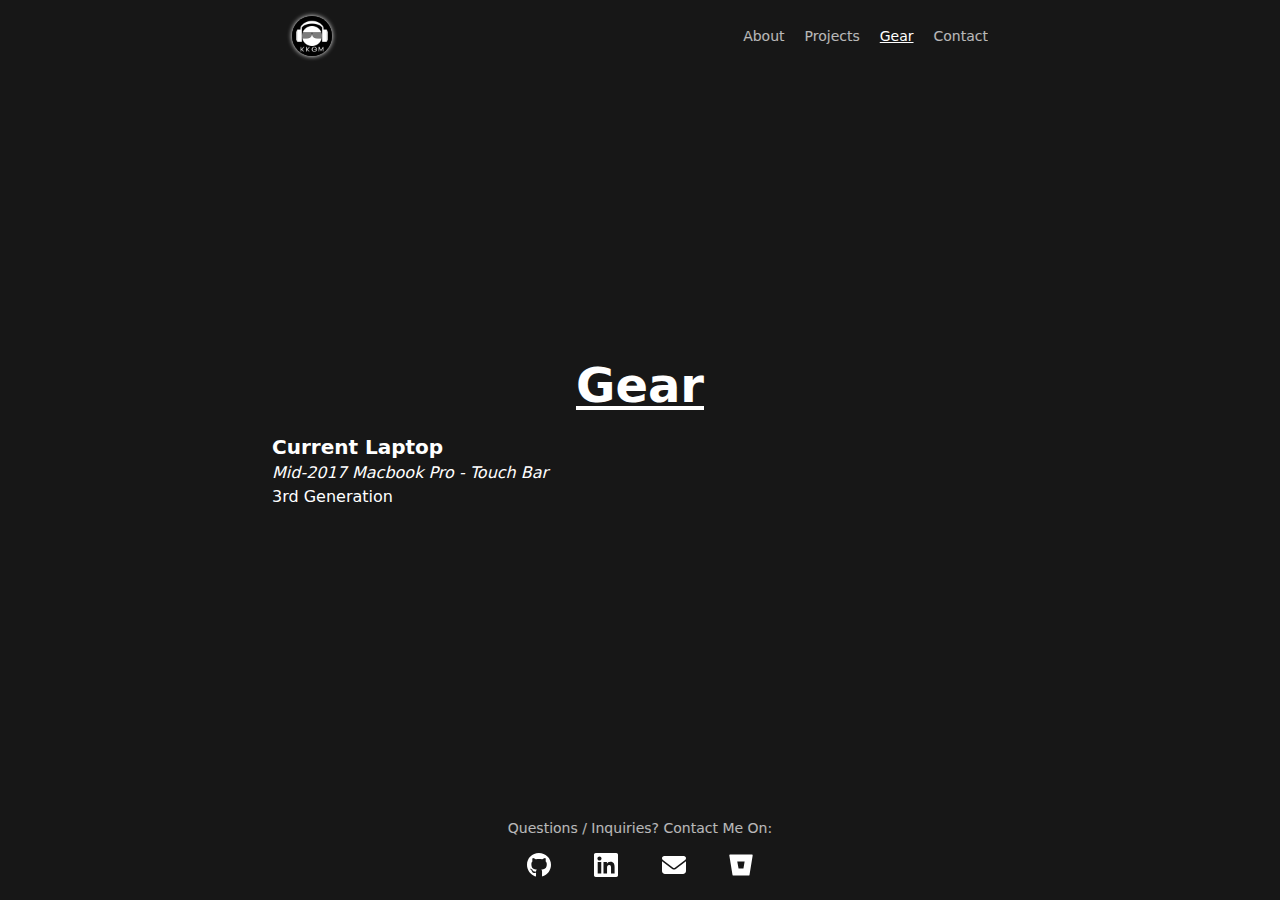
<file: gear.html>
<!DOCTYPE html>
<html lang="en" class="h-full scroll-smooth">
<head>
    <meta charset="UTF-8">
    <meta http-equiv="Content-Type" content="text/html; charset=UTF-8">
    <meta name="description" content="Junior Developer @ Whoosh">
    <meta name="author" content="Kelvin Khryss Minguell">
    <meta name="viewport" content="width=device-width, initial-scale=1.0, shrink-to-fit=no">
    <link rel="icon" href="./assets/graphics/img/Dj KKGM.jpg" >
    <title>Kelvin Khryss G. Minguell</title>    
    <link rel="stylesheet" href="./assets/css/stylesheet.css" type="text/css">
</head>
<body class="bg-neutral-900 flex h-full text-white">
    <div class="max-w-[50rem] flex flex-col mx-auto size-full">
        <header class="sticky bg-neutral-900 top-0 mb-auto flex flex-wrap sm:justify-start sm:flex-nowrap z-50 w-full text-sm py-4 px-5">
            <nav class="w-full px-4 sm:flex sm:items-center sm:justify-between sm:px-6 lg:px-8">
                  <div class="flex items-center justify-between w-full">
                      <a class="flex-none object-scale-down h-10 w-10 focus:outline-none focus:opacity-80" href="https://kkgm13.github.io/" aria-label="Brand">
                          <img class="rounded-full shadow-[0_0px_5px] shadow-color-[rgba(255,255,255,0.5)]" src="./assets/graphics/img/Dj KKGM.jpg" alt="Brand Logo">
                      </a>
                      <!-- Contact beside hamburger on mobile -->
                      <div class="flex items-center gap-5 sm:hidden">
                          <a class="font-medium text-white/70 hover:text-white focus:outline-none focus:text-white" id="contactLinkMobile" href="#contactme">Contact</a>
                          <button type="button" class="collapse-toggle relative size-9 flex justify-center items-center border border-white/10 font-medium text-sm text-gray-200 rounded-lg hover:bg-white/10 focus:outline-none focus:bg-white/10" id="navbar-cover-page-collapse" aria-expanded="false" aria-controls="navbar-cover-page" aria-label="Toggle navigation">
                              <svg id="open-icon" class="shrink-0 size-4" xmlns="http://www.w3.org/2000/svg" width="24" height="24" viewBox="0 0 24 24" fill="none" stroke="currentColor" stroke-width="2" stroke-linecap="round" stroke-linejoin="round">
                                  <line x1="3" x2="21" y1="6" y2="6"></line>
                                  <line x1="3" x2="21" y1="12" y2="12"></line>
                                  <line x1="3" x2="21" y1="18" y2="18"></line>
                              </svg>
                              <svg id="close-icon" class="hidden shrink-0 size-4" xmlns="http://www.w3.org/2000/svg" width="24" height="24" viewBox="0 0 24 24" fill="none" stroke="currentColor" stroke-width="2" stroke-linecap="round" stroke-linejoin="round">
                                  <path d="M18 6 6 18"></path>
                                  <path d="m6 6 12 12"></path>
                              </svg>
                              <span class="sr-only">Toggle navigation</span>
                          </button>
                      </div>
                  </div>
                  <!-- Navigation links -->
                  <div id="navbar-cover-page" class="hidden overflow-hidden transition-all duration-300 basis-full grow sm:block" aria-labelledby="navbar-cover-page-collapse">
                      <div class="flex flex-col gap-5 mt-5 sm:flex-row sm:items-center sm:justify-end sm:mt-0 sm:ps-5">
                          <a class="font-medium text-white/70 hover:text-white focus:outline-none focus:text-white" href="about.html" >About</a>
                          <a class="font-medium text-white/70 hover:text-white focus:outline-none focus:text-white" href="projects.html">Projects</a>
                          <a class="font-medium underline" href="gear.html" aria-current="page">Gear</a>
                          <!-- Contact link for desktop -->
                          <a class="font-medium text-white/70 hover:text-white focus:outline-none focus:text-white hidden sm:block" id="contactLink" href="#contactme">Contact</a>
                      </div>
                  </div>
            </nav>
        </header>
          <main id="content">
            <div class="py-10 px-4 sm:px-6 lg:px-8">
                <h1 class="text-center block font-bold text-3xl sm:text-4xl md:text-5xl underline underline-offset-4">Gear</h1>
                <br>
                <h2 class="text-xl font-bold">Current Laptop</h2>
                <h3 class="italic">Mid-2017 Macbook Pro - Touch Bar</h3>
                <p>3rd Generation </p>
            </div>
          </main>
          <footer class="mt-auto text-center py-5" id="contactme">
              <p class="text-sm text-white/70 pb-3">Questions / Inquiries? Contact Me On:</p>
              <p class="flex items-center justify-center fill-white gap-4">
                <a href="https://github.com/kkgm13">
                    <svg xmlns="http://www.w3.org/2000/svg" viewBox="0 0 496 512" class="h-8 w-8 hover:fill-white/75">
                        <path d="M165.9 397.4c0 2-2.3 3.6-5.2 3.6-3.3 .3-5.6-1.3-5.6-3.6 0-2 2.3-3.6 5.2-3.6 3-.3 5.6 1.3 5.6 3.6zm-31.1-4.5c-.7 2 1.3 4.3 4.3 4.9 2.6 1 5.6 0 6.2-2s-1.3-4.3-4.3-5.2c-2.6-.7-5.5 .3-6.2 2.3zm44.2-1.7c-2.9 .7-4.9 2.6-4.6 4.9 .3 2 2.9 3.3 5.9 2.6 2.9-.7 4.9-2.6 4.6-4.6-.3-1.9-3-3.2-5.9-2.9zM244.8 8C106.1 8 0 113.3 0 252c0 110.9 69.8 205.8 169.5 239.2 12.8 2.3 17.3-5.6 17.3-12.1 0-6.2-.3-40.4-.3-61.4 0 0-70 15-84.7-29.8 0 0-11.4-29.1-27.8-36.6 0 0-22.9-15.7 1.6-15.4 0 0 24.9 2 38.6 25.8 21.9 38.6 58.6 27.5 72.9 20.9 2.3-16 8.8-27.1 16-33.7-55.9-6.2-112.3-14.3-112.3-110.5 0-27.5 7.6-41.3 23.6-58.9-2.6-6.5-11.1-33.3 2.6-67.9 20.9-6.5 69 27 69 27 20-5.6 41.5-8.5 62.8-8.5s42.8 2.9 62.8 8.5c0 0 48.1-33.6 69-27 13.7 34.7 5.2 61.4 2.6 67.9 16 17.7 25.8 31.5 25.8 58.9 0 96.5-58.9 104.2-114.8 110.5 9.2 7.9 17 22.9 17 46.4 0 33.7-.3 75.4-.3 83.6 0 6.5 4.6 14.4 17.3 12.1C428.2 457.8 496 362.9 496 252 496 113.3 383.5 8 244.8 8zM97.2 352.9c-1.3 1-1 3.3 .7 5.2 1.6 1.6 3.9 2.3 5.2 1 1.3-1 1-3.3-.7-5.2-1.6-1.6-3.9-2.3-5.2-1zm-10.8-8.1c-.7 1.3 .3 2.9 2.3 3.9 1.6 1 3.6 .7 4.3-.7 .7-1.3-.3-2.9-2.3-3.9-2-.6-3.6-.3-4.3 .7zm32.4 35.6c-1.6 1.3-1 4.3 1.3 6.2 2.3 2.3 5.2 2.6 6.5 1 1.3-1.3 .7-4.3-1.3-6.2-2.2-2.3-5.2-2.6-6.5-1zm-11.4-14.7c-1.6 1-1.6 3.6 0 5.9 1.6 2.3 4.3 3.3 5.6 2.3 1.6-1.3 1.6-3.9 0-6.2-1.4-2.3-4-3.3-5.6-2z"/>
                    </svg>
                </a>
                &nbsp;
                <a href="https://www.linkedin.com/in/kelvin-khryss-minguell/">
                    <svg xmlns="http://www.w3.org/2000/svg" viewBox="0 0 448 512" class="h-8 w-8 hover:fill-white/75">
                        <path d="M416 32H31.9C14.3 32 0 46.5 0 64.3v383.4C0 465.5 14.3 480 31.9 480H416c17.6 0 32-14.5 32-32.3V64.3c0-17.8-14.4-32.3-32-32.3zM135.4 416H69V202.2h66.5V416zm-33.2-243c-21.3 0-38.5-17.3-38.5-38.5S80.9 96 102.2 96c21.2 0 38.5 17.3 38.5 38.5 0 21.3-17.2 38.5-38.5 38.5zm282.1 243h-66.4V312c0-24.8-.5-56.7-34.5-56.7-34.6 0-39.9 27-39.9 54.9V416h-66.4V202.2h63.7v29.2h.9c8.9-16.8 30.6-34.5 62.9-34.5 67.2 0 79.7 44.3 79.7 101.9V416z"/>
                    </svg>
                </a>
                &nbsp;
                <a href="mailto:kkgm013@gmail.com">
                    <svg xmlns="http://www.w3.org/2000/svg" viewBox="0 0 512 512" class="h-8 w-8 hover:fill-white/75">
                        <path d="M48 64C21.5 64 0 85.5 0 112c0 15.1 7.1 29.3 19.2 38.4L236.8 313.6c11.4 8.5 27 8.5 38.4 0L492.8 150.4c12.1-9.1 19.2-23.3 19.2-38.4c0-26.5-21.5-48-48-48L48 64zM0 176L0 384c0 35.3 28.7 64 64 64l384 0c35.3 0 64-28.7 64-64l0-208L294.4 339.2c-22.8 17.1-54 17.1-76.8 0L0 176z"/>
                    </svg>
                </a>
                &nbsp;
                <a href="https://bitbucket.org/kelvinkgm/">
                    <svg xmlns="http://www.w3.org/2000/svg" viewBox="0 0 512 512" class="h-8 w-8 hover:fill-white/75">
                        <path d="M22.2 32A16 16 0 0 0 6 47.8a26.4 26.4 0 0 0 .2 2.8l67.9 412.1a21.8 21.8 0 0 0 21.3 18.2h325.7a16 16 0 0 0 16-13.4L505 50.7a16 16 0 0 0 -13.2-18.3 24.6 24.6 0 0 0 -2.8-.2L22.2 32zm285.9 297.8h-104l-28.1-147h157.3l-25.2 147z"/>
                    </svg>
                </a>
              </p>
          </footer>
    </div>
    <script src="./assets/js/navbar.js?v=1"></script>
    <script src="./assets/js/contactme.js?v=1"></script>
</body>
</html>
</file>
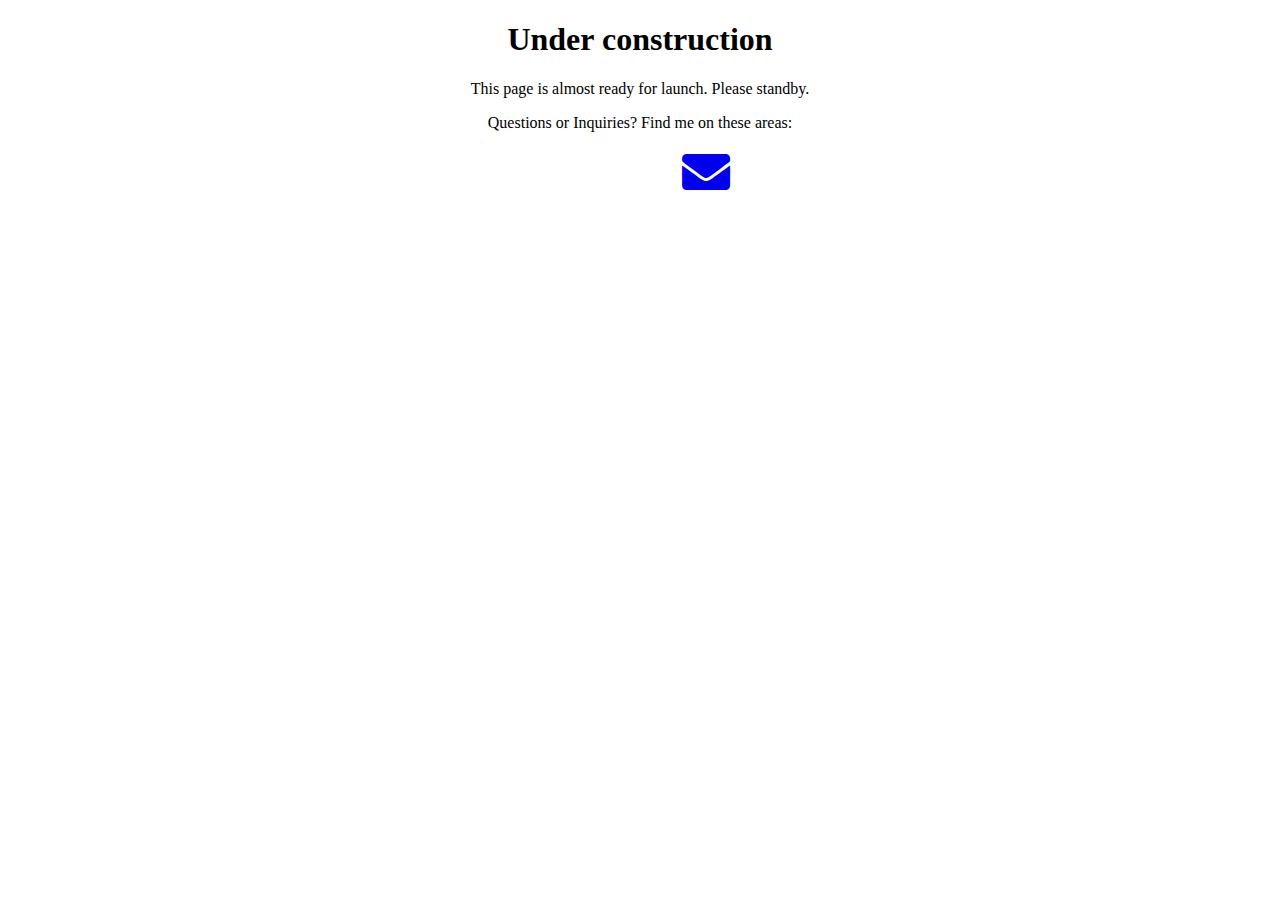
<file: underConstruction.html>
<!DOCTYPE html>
<html lang="en">
<head>
    <!--Bootstrap CSS-->
    <link rel="stylesheet" href="https://stackpath.bootstrapcdn.com/bootstrap/4.1.0/css/bootstrap.min.css" integrity="sha384-9gVQ4dYFwwWSjIDZnLEWnxCjeSWFphJiwGPXr1jddIhOegiu1FwO5qRGvFXOdJZ4" crossorigin="anonymous">
    <!--Website CSS-->
	<!-- <link rel="stylesheet" type="text/css" href="css/stylesheet.css"> -->
		<!-- Awesome Font -->
        <link rel="stylesheet" href="https://use.fontawesome.com/releases/v5.9.0/css/all.css">
		<!--Title-->
	<title>Kelvin Khryss G. Minguell</title>
		<!--Metadata-->
	<meta charset="utf-8">
	<meta name="viewport" content="width=device-width, initial-scale=1, shrink-to-fit=no">
		<!--Tab Icons-->
	<link rel="icon" href="graphics/img/Dj KKGM.jpg">
</head>
<body>
	<div class="cover-container d-flex h-100 p-3 mx-auto flex-column">
        <main role="main" class="inner cover" style="text-align: center;">
            <h1 class="cover-heading">Under construction</h1>
            <p class="lead">This page is almost ready for launch. Please standby.</p>
            <!-- <p class="lead">This page is currently being updated. Please keep checking for more updates.</p> -->
        </main>
    
        <footer class="mastfoot mt-auto" style="text-align: center;">
            <div class="inner">
            <p>Questions or Inquiries? Find me on these areas:</p>
            <p>
                <span >
                    <a href="https://github.com/kkgm13"><i class="fas fa-github" style="font-size:48px;color:black"></i></a>
                    &nbsp;
                    <a href="https://www.linkedin.com/in/kelvin-khryss-minguell/"><i class="fas fa-linkedin-square" style="font-size:48px;"></i></a>
                    &nbsp;
                    <a href="https://twitter.com/KKGM13"><i class="fas fa-twitter-square" style="font-size:48px;"></i></a>
                    &nbsp;
                    <a href="mailto:kkgm013@gmail.com"><i class="fas fa-envelope" style="font-size:48px;"></i></a>
                </span>
            </p>
            </div>
        </footer>
    </div>
		<!--JavaScript-->
		<script src="https://code.jquery.com/jquery-3.2.1.slim.min.js" integrity="sha384-KJ3o2DKtIkvYIK3UENzmM7KCkRr/rE9/Qpg6aAZGJwFDMVNA/GpGFF93hXpG5KkN" crossorigin="anonymous"></script>
		<script>window.jQuery || document.write('<script src="https://code.jquery.com/jquery-3.2.1.slim.min.js"><\/script>')</script>
		<script src="https://cdnjs.cloudflare.com/ajax/libs/popper.js/1.14.0/umd/popper.min.js" integrity="sha384-cs/chFZiN24E4KMATLdqdvsezGxaGsi4hLGOzlXwp5UZB1LY//20VyM2taTB4QvJ" crossorigin="anonymous"></script>
		<script src="https://stackpath.bootstrapcdn.com/bootstrap/4.1.0/js/bootstrap.min.js" integrity="sha384-uefMccjFJAIv6A+rW+L4AHf99KvxDjWSu1z9VI8SKNVmz4sk7buKt/6v9KI65qnm" crossorigin="anonymous"></script>
		<script src="js/script.js"></script>
</body>
</html>
</file>
<file: tailwindcss/assets/css/stylesheet.css>
*, ::before, ::after {
  --tw-border-spacing-x: 0;
  --tw-border-spacing-y: 0;
  --tw-translate-x: 0;
  --tw-translate-y: 0;
  --tw-rotate: 0;
  --tw-skew-x: 0;
  --tw-skew-y: 0;
  --tw-scale-x: 1;
  --tw-scale-y: 1;
  --tw-pan-x:  ;
  --tw-pan-y:  ;
  --tw-pinch-zoom:  ;
  --tw-scroll-snap-strictness: proximity;
  --tw-gradient-from-position:  ;
  --tw-gradient-via-position:  ;
  --tw-gradient-to-position:  ;
  --tw-ordinal:  ;
  --tw-slashed-zero:  ;
  --tw-numeric-figure:  ;
  --tw-numeric-spacing:  ;
  --tw-numeric-fraction:  ;
  --tw-ring-inset:  ;
  --tw-ring-offset-width: 0px;
  --tw-ring-offset-color: #fff;
  --tw-ring-color: rgb(59 130 246 / 0.5);
  --tw-ring-offset-shadow: 0 0 #0000;
  --tw-ring-shadow: 0 0 #0000;
  --tw-shadow: 0 0 #0000;
  --tw-shadow-colored: 0 0 #0000;
  --tw-blur:  ;
  --tw-brightness:  ;
  --tw-contrast:  ;
  --tw-grayscale:  ;
  --tw-hue-rotate:  ;
  --tw-invert:  ;
  --tw-saturate:  ;
  --tw-sepia:  ;
  --tw-drop-shadow:  ;
  --tw-backdrop-blur:  ;
  --tw-backdrop-brightness:  ;
  --tw-backdrop-contrast:  ;
  --tw-backdrop-grayscale:  ;
  --tw-backdrop-hue-rotate:  ;
  --tw-backdrop-invert:  ;
  --tw-backdrop-opacity:  ;
  --tw-backdrop-saturate:  ;
  --tw-backdrop-sepia:  ;
  --tw-contain-size:  ;
  --tw-contain-layout:  ;
  --tw-contain-paint:  ;
  --tw-contain-style:  ;
}

::backdrop {
  --tw-border-spacing-x: 0;
  --tw-border-spacing-y: 0;
  --tw-translate-x: 0;
  --tw-translate-y: 0;
  --tw-rotate: 0;
  --tw-skew-x: 0;
  --tw-skew-y: 0;
  --tw-scale-x: 1;
  --tw-scale-y: 1;
  --tw-pan-x:  ;
  --tw-pan-y:  ;
  --tw-pinch-zoom:  ;
  --tw-scroll-snap-strictness: proximity;
  --tw-gradient-from-position:  ;
  --tw-gradient-via-position:  ;
  --tw-gradient-to-position:  ;
  --tw-ordinal:  ;
  --tw-slashed-zero:  ;
  --tw-numeric-figure:  ;
  --tw-numeric-spacing:  ;
  --tw-numeric-fraction:  ;
  --tw-ring-inset:  ;
  --tw-ring-offset-width: 0px;
  --tw-ring-offset-color: #fff;
  --tw-ring-color: rgb(59 130 246 / 0.5);
  --tw-ring-offset-shadow: 0 0 #0000;
  --tw-ring-shadow: 0 0 #0000;
  --tw-shadow: 0 0 #0000;
  --tw-shadow-colored: 0 0 #0000;
  --tw-blur:  ;
  --tw-brightness:  ;
  --tw-contrast:  ;
  --tw-grayscale:  ;
  --tw-hue-rotate:  ;
  --tw-invert:  ;
  --tw-saturate:  ;
  --tw-sepia:  ;
  --tw-drop-shadow:  ;
  --tw-backdrop-blur:  ;
  --tw-backdrop-brightness:  ;
  --tw-backdrop-contrast:  ;
  --tw-backdrop-grayscale:  ;
  --tw-backdrop-hue-rotate:  ;
  --tw-backdrop-invert:  ;
  --tw-backdrop-opacity:  ;
  --tw-backdrop-saturate:  ;
  --tw-backdrop-sepia:  ;
  --tw-contain-size:  ;
  --tw-contain-layout:  ;
  --tw-contain-paint:  ;
  --tw-contain-style:  ;
}

/*
! tailwindcss v3.4.14 | MIT License | https://tailwindcss.com
*/

/*
1. Prevent padding and border from affecting element width. (https://github.com/mozdevs/cssremedy/issues/4)
2. Allow adding a border to an element by just adding a border-width. (https://github.com/tailwindcss/tailwindcss/pull/116)
*/

*,
::before,
::after {
  box-sizing: border-box;
  /* 1 */
  border-width: 0;
  /* 2 */
  border-style: solid;
  /* 2 */
  border-color: #e5e7eb;
  /* 2 */
}

::before,
::after {
  --tw-content: '';
}

/*
1. Use a consistent sensible line-height in all browsers.
2. Prevent adjustments of font size after orientation changes in iOS.
3. Use a more readable tab size.
4. Use the user's configured `sans` font-family by default.
5. Use the user's configured `sans` font-feature-settings by default.
6. Use the user's configured `sans` font-variation-settings by default.
7. Disable tap highlights on iOS
*/

html,
:host {
  line-height: 1.5;
  /* 1 */
  -webkit-text-size-adjust: 100%;
  /* 2 */
  -moz-tab-size: 4;
  /* 3 */
  -o-tab-size: 4;
     tab-size: 4;
  /* 3 */
  font-family: ui-sans-serif, system-ui, sans-serif, "Apple Color Emoji", "Segoe UI Emoji", "Segoe UI Symbol", "Noto Color Emoji";
  /* 4 */
  font-feature-settings: normal;
  /* 5 */
  font-variation-settings: normal;
  /* 6 */
  -webkit-tap-highlight-color: transparent;
  /* 7 */
}

/*
1. Remove the margin in all browsers.
2. Inherit line-height from `html` so users can set them as a class directly on the `html` element.
*/

body {
  margin: 0;
  /* 1 */
  line-height: inherit;
  /* 2 */
}

/*
1. Add the correct height in Firefox.
2. Correct the inheritance of border color in Firefox. (https://bugzilla.mozilla.org/show_bug.cgi?id=190655)
3. Ensure horizontal rules are visible by default.
*/

hr {
  height: 0;
  /* 1 */
  color: inherit;
  /* 2 */
  border-top-width: 1px;
  /* 3 */
}

/*
Add the correct text decoration in Chrome, Edge, and Safari.
*/

abbr:where([title]) {
  -webkit-text-decoration: underline dotted;
          text-decoration: underline dotted;
}

/*
Remove the default font size and weight for headings.
*/

h1,
h2,
h3,
h4,
h5,
h6 {
  font-size: inherit;
  font-weight: inherit;
}

/*
Reset links to optimize for opt-in styling instead of opt-out.
*/

a {
  color: inherit;
  text-decoration: inherit;
}

/*
Add the correct font weight in Edge and Safari.
*/

b,
strong {
  font-weight: bolder;
}

/*
1. Use the user's configured `mono` font-family by default.
2. Use the user's configured `mono` font-feature-settings by default.
3. Use the user's configured `mono` font-variation-settings by default.
4. Correct the odd `em` font sizing in all browsers.
*/

code,
kbd,
samp,
pre {
  font-family: ui-monospace, SFMono-Regular, Menlo, Monaco, Consolas, "Liberation Mono", "Courier New", monospace;
  /* 1 */
  font-feature-settings: normal;
  /* 2 */
  font-variation-settings: normal;
  /* 3 */
  font-size: 1em;
  /* 4 */
}

/*
Add the correct font size in all browsers.
*/

small {
  font-size: 80%;
}

/*
Prevent `sub` and `sup` elements from affecting the line height in all browsers.
*/

sub,
sup {
  font-size: 75%;
  line-height: 0;
  position: relative;
  vertical-align: baseline;
}

sub {
  bottom: -0.25em;
}

sup {
  top: -0.5em;
}

/*
1. Remove text indentation from table contents in Chrome and Safari. (https://bugs.chromium.org/p/chromium/issues/detail?id=999088, https://bugs.webkit.org/show_bug.cgi?id=201297)
2. Correct table border color inheritance in all Chrome and Safari. (https://bugs.chromium.org/p/chromium/issues/detail?id=935729, https://bugs.webkit.org/show_bug.cgi?id=195016)
3. Remove gaps between table borders by default.
*/

table {
  text-indent: 0;
  /* 1 */
  border-color: inherit;
  /* 2 */
  border-collapse: collapse;
  /* 3 */
}

/*
1. Change the font styles in all browsers.
2. Remove the margin in Firefox and Safari.
3. Remove default padding in all browsers.
*/

button,
input,
optgroup,
select,
textarea {
  font-family: inherit;
  /* 1 */
  font-feature-settings: inherit;
  /* 1 */
  font-variation-settings: inherit;
  /* 1 */
  font-size: 100%;
  /* 1 */
  font-weight: inherit;
  /* 1 */
  line-height: inherit;
  /* 1 */
  letter-spacing: inherit;
  /* 1 */
  color: inherit;
  /* 1 */
  margin: 0;
  /* 2 */
  padding: 0;
  /* 3 */
}

/*
Remove the inheritance of text transform in Edge and Firefox.
*/

button,
select {
  text-transform: none;
}

/*
1. Correct the inability to style clickable types in iOS and Safari.
2. Remove default button styles.
*/

button,
input:where([type='button']),
input:where([type='reset']),
input:where([type='submit']) {
  -webkit-appearance: button;
  /* 1 */
  background-color: transparent;
  /* 2 */
  background-image: none;
  /* 2 */
}

/*
Use the modern Firefox focus style for all focusable elements.
*/

:-moz-focusring {
  outline: auto;
}

/*
Remove the additional `:invalid` styles in Firefox. (https://github.com/mozilla/gecko-dev/blob/2f9eacd9d3d995c937b4251a5557d95d494c9be1/layout/style/res/forms.css#L728-L737)
*/

:-moz-ui-invalid {
  box-shadow: none;
}

/*
Add the correct vertical alignment in Chrome and Firefox.
*/

progress {
  vertical-align: baseline;
}

/*
Correct the cursor style of increment and decrement buttons in Safari.
*/

::-webkit-inner-spin-button,
::-webkit-outer-spin-button {
  height: auto;
}

/*
1. Correct the odd appearance in Chrome and Safari.
2. Correct the outline style in Safari.
*/

[type='search'] {
  -webkit-appearance: textfield;
  /* 1 */
  outline-offset: -2px;
  /* 2 */
}

/*
Remove the inner padding in Chrome and Safari on macOS.
*/

::-webkit-search-decoration {
  -webkit-appearance: none;
}

/*
1. Correct the inability to style clickable types in iOS and Safari.
2. Change font properties to `inherit` in Safari.
*/

::-webkit-file-upload-button {
  -webkit-appearance: button;
  /* 1 */
  font: inherit;
  /* 2 */
}

/*
Add the correct display in Chrome and Safari.
*/

summary {
  display: list-item;
}

/*
Removes the default spacing and border for appropriate elements.
*/

blockquote,
dl,
dd,
h1,
h2,
h3,
h4,
h5,
h6,
hr,
figure,
p,
pre {
  margin: 0;
}

fieldset {
  margin: 0;
  padding: 0;
}

legend {
  padding: 0;
}

ol,
ul,
menu {
  list-style: none;
  margin: 0;
  padding: 0;
}

/*
Reset default styling for dialogs.
*/

dialog {
  padding: 0;
}

/*
Prevent resizing textareas horizontally by default.
*/

textarea {
  resize: vertical;
}

/*
1. Reset the default placeholder opacity in Firefox. (https://github.com/tailwindlabs/tailwindcss/issues/3300)
2. Set the default placeholder color to the user's configured gray 400 color.
*/

input::-moz-placeholder, textarea::-moz-placeholder {
  opacity: 1;
  /* 1 */
  color: #9ca3af;
  /* 2 */
}

input::placeholder,
textarea::placeholder {
  opacity: 1;
  /* 1 */
  color: #9ca3af;
  /* 2 */
}

/*
Set the default cursor for buttons.
*/

button,
[role="button"] {
  cursor: pointer;
}

/*
Make sure disabled buttons don't get the pointer cursor.
*/

:disabled {
  cursor: default;
}

/*
1. Make replaced elements `display: block` by default. (https://github.com/mozdevs/cssremedy/issues/14)
2. Add `vertical-align: middle` to align replaced elements more sensibly by default. (https://github.com/jensimmons/cssremedy/issues/14#issuecomment-634934210)
   This can trigger a poorly considered lint error in some tools but is included by design.
*/

img,
svg,
video,
canvas,
audio,
iframe,
embed,
object {
  display: block;
  /* 1 */
  vertical-align: middle;
  /* 2 */
}

/*
Constrain images and videos to the parent width and preserve their intrinsic aspect ratio. (https://github.com/mozdevs/cssremedy/issues/14)
*/

img,
video {
  max-width: 100%;
  height: auto;
}

/* Make elements with the HTML hidden attribute stay hidden by default */

[hidden]:where(:not([hidden="until-found"])) {
  display: none;
}

.sr-only {
  position: absolute;
  width: 1px;
  height: 1px;
  padding: 0;
  margin: -1px;
  overflow: hidden;
  clip: rect(0, 0, 0, 0);
  white-space: nowrap;
  border-width: 0;
}

.collapse {
  visibility: collapse;
}

.relative {
  position: relative;
}

.z-50 {
  z-index: 50;
}

.m-1 {
  margin: 0.25rem;
}

.mx-auto {
  margin-left: auto;
  margin-right: auto;
}

.mb-auto {
  margin-bottom: auto;
}

.mt-5 {
  margin-top: 1.25rem;
}

.mt-auto {
  margin-top: auto;
}

.block {
  display: block;
}

.flex {
  display: flex;
}

.grid {
  display: grid;
}

.hidden {
  display: none;
}

.size-4 {
  width: 1rem;
  height: 1rem;
}

.size-9 {
  width: 2.25rem;
  height: 2.25rem;
}

.size-full {
  width: 100%;
  height: 100%;
}

.h-10 {
  height: 2.5rem;
}

.h-8 {
  height: 2rem;
}

.h-full {
  height: 100%;
}

.w-10 {
  width: 2.5rem;
}

.w-8 {
  width: 2rem;
}

.w-full {
  width: 100%;
}

.max-w-\[50rem\] {
  max-width: 50rem;
}

.flex-none {
  flex: none;
}

.shrink-0 {
  flex-shrink: 0;
}

.grow {
  flex-grow: 1;
}

.basis-full {
  flex-basis: 100%;
}

@keyframes flash {
  0%, 100% {
    color: white;
    transform: scale(1);
  }

  50% {
    color: #FFD700;
    transform: scale(1.2);
  }
}

.animate-flash {
  animation: flash 0.5s linear infinite;
}

.animate-none {
  animation: none;
}

.grid-cols-2 {
  grid-template-columns: repeat(2, minmax(0, 1fr));
}

.grid-cols-1 {
  grid-template-columns: repeat(1, minmax(0, 1fr));
}

.flex-col {
  flex-direction: column;
}

.flex-wrap {
  flex-wrap: wrap;
}

.items-center {
  align-items: center;
}

.justify-center {
  justify-content: center;
}

.justify-between {
  justify-content: space-between;
}

.gap-4 {
  gap: 1rem;
}

.gap-5 {
  gap: 1.25rem;
}

.overflow-hidden {
  overflow: hidden;
}

.scroll-smooth {
  scroll-behavior: smooth;
}

.rounded-full {
  border-radius: 9999px;
}

.rounded-lg {
  border-radius: 0.5rem;
}

.rounded {
  border-radius: 0.25rem;
}

.border {
  border-width: 1px;
}

.border-white\/10 {
  border-color: rgb(255 255 255 / 0.1);
}

.bg-neutral-900 {
  --tw-bg-opacity: 1;
  background-color: rgb(23 23 23 / var(--tw-bg-opacity));
}

.bg-yellow-300 {
  --tw-bg-opacity: 1;
  background-color: rgb(253 224 71 / var(--tw-bg-opacity));
}

.bg-yellow-900 {
  --tw-bg-opacity: 1;
  background-color: rgb(113 63 18 / var(--tw-bg-opacity));
}

.bg-yellow-600 {
  --tw-bg-opacity: 1;
  background-color: rgb(202 138 4 / var(--tw-bg-opacity));
}

.bg-yellow-500 {
  --tw-bg-opacity: 1;
  background-color: rgb(234 179 8 / var(--tw-bg-opacity));
}

.fill-white {
  fill: #fff;
}

.object-scale-down {
  -o-object-fit: scale-down;
     object-fit: scale-down;
}

.p-2 {
  padding: 0.5rem;
}

.p-4 {
  padding: 1rem;
}

.p-3 {
  padding: 0.75rem;
}

.px-4 {
  padding-left: 1rem;
  padding-right: 1rem;
}

.py-1 {
  padding-top: 0.25rem;
  padding-bottom: 0.25rem;
}

.py-10 {
  padding-top: 2.5rem;
  padding-bottom: 2.5rem;
}

.py-2 {
  padding-top: 0.5rem;
  padding-bottom: 0.5rem;
}

.py-4 {
  padding-top: 1rem;
  padding-bottom: 1rem;
}

.py-5 {
  padding-top: 1.25rem;
  padding-bottom: 1.25rem;
}

.px-3 {
  padding-left: 0.75rem;
  padding-right: 0.75rem;
}

.pb-3 {
  padding-bottom: 0.75rem;
}

.pb-2 {
  padding-bottom: 0.5rem;
}

.pb-0 {
  padding-bottom: 0px;
}

.text-left {
  text-align: left;
}

.text-center {
  text-align: center;
}

.text-justify {
  text-align: justify;
}

.text-3xl {
  font-size: 1.875rem;
  line-height: 2.25rem;
}

.text-sm {
  font-size: 0.875rem;
  line-height: 1.25rem;
}

.text-5xl {
  font-size: 3rem;
  line-height: 1;
}

.text-7xl {
  font-size: 4.5rem;
  line-height: 1;
}

.text-6xl {
  font-size: 3.75rem;
  line-height: 1;
}

.text-4xl {
  font-size: 2.25rem;
  line-height: 2.5rem;
}

.text-xs {
  font-size: 0.75rem;
  line-height: 1rem;
}

.font-bold {
  font-weight: 700;
}

.font-medium {
  font-weight: 500;
}

.font-extrabold {
  font-weight: 800;
}

.italic {
  font-style: italic;
}

.text-gray-200 {
  --tw-text-opacity: 1;
  color: rgb(229 231 235 / var(--tw-text-opacity));
}

.text-white {
  --tw-text-opacity: 1;
  color: rgb(255 255 255 / var(--tw-text-opacity));
}

.text-white\/70 {
  color: rgb(255 255 255 / 0.7);
}

.text-yellow-600 {
  --tw-text-opacity: 1;
  color: rgb(202 138 4 / var(--tw-text-opacity));
}

.underline {
  text-decoration-line: underline;
}

.underline-offset-4 {
  text-underline-offset: 4px;
}

.underline-offset-2 {
  text-underline-offset: 2px;
}

.underline-offset-auto {
  text-underline-offset: auto;
}

.shadow-\[0_0px_5px\] {
  --tw-shadow: 0 0px 5px;
  --tw-shadow-colored: 0 0px 5px var(--tw-shadow-color);
  box-shadow: var(--tw-ring-offset-shadow, 0 0 #0000), var(--tw-ring-shadow, 0 0 #0000), var(--tw-shadow);
}

.shadow-white {
  --tw-shadow-color: #fff;
  --tw-shadow: var(--tw-shadow-colored);
}

.drop-shadow {
  --tw-drop-shadow: drop-shadow(0 1px 2px rgb(0 0 0 / 0.1)) drop-shadow(0 1px 1px rgb(0 0 0 / 0.06));
  filter: var(--tw-blur) var(--tw-brightness) var(--tw-contrast) var(--tw-grayscale) var(--tw-hue-rotate) var(--tw-invert) var(--tw-saturate) var(--tw-sepia) var(--tw-drop-shadow);
}

.transition-all {
  transition-property: all;
  transition-timing-function: cubic-bezier(0.4, 0, 0.2, 1);
  transition-duration: 150ms;
}

.duration-300 {
  transition-duration: 300ms;
}

.hover\:bg-white\/10:hover {
  background-color: rgb(255 255 255 / 0.1);
}

.hover\:fill-white\/75:hover {
  fill: rgb(255 255 255 / 0.75);
}

.hover\:text-white:hover {
  --tw-text-opacity: 1;
  color: rgb(255 255 255 / var(--tw-text-opacity));
}

.focus\:bg-white\/10:focus {
  background-color: rgb(255 255 255 / 0.1);
}

.focus\:text-white:focus {
  --tw-text-opacity: 1;
  color: rgb(255 255 255 / var(--tw-text-opacity));
}

.focus\:opacity-80:focus {
  opacity: 0.8;
}

.focus\:outline-none:focus {
  outline: 2px solid transparent;
  outline-offset: 2px;
}

@media (min-width: 640px) {
  .sm\:mt-0 {
    margin-top: 0px;
  }

  .sm\:block {
    display: block;
  }

  .sm\:flex {
    display: flex;
  }

  .sm\:hidden {
    display: none;
  }

  .sm\:grid-cols-1 {
    grid-template-columns: repeat(1, minmax(0, 1fr));
  }

  .sm\:flex-row {
    flex-direction: row;
  }

  .sm\:flex-nowrap {
    flex-wrap: nowrap;
  }

  .sm\:items-center {
    align-items: center;
  }

  .sm\:justify-start {
    justify-content: flex-start;
  }

  .sm\:justify-end {
    justify-content: flex-end;
  }

  .sm\:justify-between {
    justify-content: space-between;
  }

  .sm\:px-6 {
    padding-left: 1.5rem;
    padding-right: 1.5rem;
  }

  .sm\:ps-5 {
    padding-inline-start: 1.25rem;
  }

  .sm\:text-4xl {
    font-size: 2.25rem;
    line-height: 2.5rem;
  }

  .sm\:text-2xl {
    font-size: 1.5rem;
    line-height: 2rem;
  }

  .sm\:text-6xl {
    font-size: 3.75rem;
    line-height: 1;
  }

  .sm\:text-5xl {
    font-size: 3rem;
    line-height: 1;
  }

  .sm\:text-3xl {
    font-size: 1.875rem;
    line-height: 2.25rem;
  }
}

@media (min-width: 768px) {
  .md\:grid-cols-4 {
    grid-template-columns: repeat(4, minmax(0, 1fr));
  }

  .md\:grid-cols-3 {
    grid-template-columns: repeat(3, minmax(0, 1fr));
  }

  .md\:grid-cols-2 {
    grid-template-columns: repeat(2, minmax(0, 1fr));
  }

  .md\:text-5xl {
    font-size: 3rem;
    line-height: 1;
  }

  .md\:text-xl {
    font-size: 1.25rem;
    line-height: 1.75rem;
  }

  .md\:text-2xl {
    font-size: 1.5rem;
    line-height: 2rem;
  }

  .md\:text-3xl {
    font-size: 1.875rem;
    line-height: 2.25rem;
  }

  .md\:text-4xl {
    font-size: 2.25rem;
    line-height: 2.5rem;
  }
}

@media (min-width: 1024px) {
  .lg\:grid-cols-4 {
    grid-template-columns: repeat(4, minmax(0, 1fr));
  }

  .lg\:grid-cols-3 {
    grid-template-columns: repeat(3, minmax(0, 1fr));
  }

  .lg\:px-8 {
    padding-left: 2rem;
    padding-right: 2rem;
  }
}

@media (min-width: 1280px) {
  .xl\:grid-cols-2 {
    grid-template-columns: repeat(2, minmax(0, 1fr));
  }

  .xl\:text-4xl {
    font-size: 2.25rem;
    line-height: 2.5rem;
  }
}

@media (min-width: 1536px) {
  .\32xl\:text-4xl {
    font-size: 2.25rem;
    line-height: 2.5rem;
  }

  .\32xl\:text-2xl {
    font-size: 1.5rem;
    line-height: 2rem;
  }

  .\32xl\:text-xl {
    font-size: 1.25rem;
    line-height: 1.75rem;
  }
}
</file>
<file: css/stylesheet.css>
main h4 {
	text-decoration: underline;
	color: darkgoldenrod; 
}

.container{
	font-size: smaller; 
}

.row div #eduName .row div #expName {
	font-weight: bolder;
}

.row div #eduDate, .row div #expDate {
	font-style: italic;
}

.row div #eduDeg, .row div #expTitle {
	font-weight: bold;
}

.row div #eduDesc, .row div #expDesc {
	font-size: small;
}
html, body {
	height: auto !important;
}

#expTitle {
	text-decoration: underline;
}
</file>
<file: assets/css/stylesheet.css>
/*! tailwindcss v4.1.11 | MIT License | https://tailwindcss.com */
@layer properties;
@layer theme, base, components, utilities;
@layer theme {
  :root, :host {
    --font-sans: ui-sans-serif, system-ui, sans-serif, "Apple Color Emoji",
      "Segoe UI Emoji", "Segoe UI Symbol", "Noto Color Emoji";
    --font-mono: ui-monospace, SFMono-Regular, Menlo, Monaco, Consolas, "Liberation Mono",
      "Courier New", monospace;
    --color-yellow-600: oklch(68.1% 0.162 75.834);
    --color-yellow-700: oklch(55.4% 0.135 66.442);
    --color-gray-200: oklch(92.8% 0.006 264.531);
    --color-neutral-50: oklch(98.5% 0 0);
    --color-neutral-100: oklch(97% 0 0);
    --color-neutral-300: oklch(87% 0 0);
    --color-neutral-500: oklch(55.6% 0 0);
    --color-neutral-700: oklch(37.1% 0 0);
    --color-neutral-800: oklch(26.9% 0 0);
    --color-neutral-900: oklch(20.5% 0 0);
    --color-white: #fff;
    --spacing: 0.25rem;
    --text-sm: 0.875rem;
    --text-sm--line-height: calc(1.25 / 0.875);
    --text-base: 1rem;
    --text-base--line-height: calc(1.5 / 1);
    --text-lg: 1.125rem;
    --text-lg--line-height: calc(1.75 / 1.125);
    --text-xl: 1.25rem;
    --text-xl--line-height: calc(1.75 / 1.25);
    --text-2xl: 1.5rem;
    --text-2xl--line-height: calc(2 / 1.5);
    --text-3xl: 1.875rem;
    --text-3xl--line-height: calc(2.25 / 1.875);
    --text-4xl: 2.25rem;
    --text-4xl--line-height: calc(2.5 / 2.25);
    --text-5xl: 3rem;
    --text-5xl--line-height: 1;
    --text-6xl: 3.75rem;
    --text-6xl--line-height: 1;
    --font-weight-light: 300;
    --font-weight-medium: 500;
    --font-weight-semibold: 600;
    --font-weight-bold: 700;
    --font-weight-extrabold: 800;
    --tracking-wide: 0.025em;
    --radius-lg: 0.5rem;
    --ease-in-out: cubic-bezier(0.4, 0, 0.2, 1);
    --animate-bounce: bounce 1s infinite;
    --default-transition-duration: 150ms;
    --default-transition-timing-function: cubic-bezier(0.4, 0, 0.2, 1);
    --default-font-family: var(--font-sans);
    --default-mono-font-family: var(--font-mono);
  }
}
@layer base {
  *, ::after, ::before, ::backdrop, ::file-selector-button {
    box-sizing: border-box;
    margin: 0;
    padding: 0;
    border: 0 solid;
  }
  html, :host {
    line-height: 1.5;
    -webkit-text-size-adjust: 100%;
    tab-size: 4;
    font-family: var(--default-font-family, ui-sans-serif, system-ui, sans-serif, "Apple Color Emoji", "Segoe UI Emoji", "Segoe UI Symbol", "Noto Color Emoji");
    font-feature-settings: var(--default-font-feature-settings, normal);
    font-variation-settings: var(--default-font-variation-settings, normal);
    -webkit-tap-highlight-color: transparent;
  }
  hr {
    height: 0;
    color: inherit;
    border-top-width: 1px;
  }
  abbr:where([title]) {
    -webkit-text-decoration: underline dotted;
    text-decoration: underline dotted;
  }
  h1, h2, h3, h4, h5, h6 {
    font-size: inherit;
    font-weight: inherit;
  }
  a {
    color: inherit;
    -webkit-text-decoration: inherit;
    text-decoration: inherit;
  }
  b, strong {
    font-weight: bolder;
  }
  code, kbd, samp, pre {
    font-family: var(--default-mono-font-family, ui-monospace, SFMono-Regular, Menlo, Monaco, Consolas, "Liberation Mono", "Courier New", monospace);
    font-feature-settings: var(--default-mono-font-feature-settings, normal);
    font-variation-settings: var(--default-mono-font-variation-settings, normal);
    font-size: 1em;
  }
  small {
    font-size: 80%;
  }
  sub, sup {
    font-size: 75%;
    line-height: 0;
    position: relative;
    vertical-align: baseline;
  }
  sub {
    bottom: -0.25em;
  }
  sup {
    top: -0.5em;
  }
  table {
    text-indent: 0;
    border-color: inherit;
    border-collapse: collapse;
  }
  :-moz-focusring {
    outline: auto;
  }
  progress {
    vertical-align: baseline;
  }
  summary {
    display: list-item;
  }
  ol, ul, menu {
    list-style: none;
  }
  img, svg, video, canvas, audio, iframe, embed, object {
    display: block;
    vertical-align: middle;
  }
  img, video {
    max-width: 100%;
    height: auto;
  }
  button, input, select, optgroup, textarea, ::file-selector-button {
    font: inherit;
    font-feature-settings: inherit;
    font-variation-settings: inherit;
    letter-spacing: inherit;
    color: inherit;
    border-radius: 0;
    background-color: transparent;
    opacity: 1;
  }
  :where(select:is([multiple], [size])) optgroup {
    font-weight: bolder;
  }
  :where(select:is([multiple], [size])) optgroup option {
    padding-inline-start: 20px;
  }
  ::file-selector-button {
    margin-inline-end: 4px;
  }
  ::placeholder {
    opacity: 1;
  }
  @supports (not (-webkit-appearance: -apple-pay-button))  or (contain-intrinsic-size: 1px) {
    ::placeholder {
      color: currentcolor;
      @supports (color: color-mix(in lab, red, red)) {
        color: color-mix(in oklab, currentcolor 50%, transparent);
      }
    }
  }
  textarea {
    resize: vertical;
  }
  ::-webkit-search-decoration {
    -webkit-appearance: none;
  }
  ::-webkit-date-and-time-value {
    min-height: 1lh;
    text-align: inherit;
  }
  ::-webkit-datetime-edit {
    display: inline-flex;
  }
  ::-webkit-datetime-edit-fields-wrapper {
    padding: 0;
  }
  ::-webkit-datetime-edit, ::-webkit-datetime-edit-year-field, ::-webkit-datetime-edit-month-field, ::-webkit-datetime-edit-day-field, ::-webkit-datetime-edit-hour-field, ::-webkit-datetime-edit-minute-field, ::-webkit-datetime-edit-second-field, ::-webkit-datetime-edit-millisecond-field, ::-webkit-datetime-edit-meridiem-field {
    padding-block: 0;
  }
  :-moz-ui-invalid {
    box-shadow: none;
  }
  button, input:where([type="button"], [type="reset"], [type="submit"]), ::file-selector-button {
    appearance: button;
  }
  ::-webkit-inner-spin-button, ::-webkit-outer-spin-button {
    height: auto;
  }
  [hidden]:where(:not([hidden="until-found"])) {
    display: none !important;
  }
}
@layer utilities {
  .sr-only {
    position: absolute;
    width: 1px;
    height: 1px;
    padding: 0;
    margin: -1px;
    overflow: hidden;
    clip: rect(0, 0, 0, 0);
    white-space: nowrap;
    border-width: 0;
  }
  .relative {
    position: relative;
  }
  .static {
    position: static;
  }
  .sticky {
    position: sticky;
  }
  .top-0 {
    top: calc(var(--spacing) * 0);
  }
  .z-50 {
    z-index: 50;
  }
  .m-1 {
    margin: calc(var(--spacing) * 1);
  }
  .mx-1 {
    margin-inline: calc(var(--spacing) * 1);
  }
  .mx-auto {
    margin-inline: auto;
  }
  .my-2 {
    margin-block: calc(var(--spacing) * 2);
  }
  .mt-5 {
    margin-top: calc(var(--spacing) * 5);
  }
  .mt-auto {
    margin-top: auto;
  }
  .mr-1 {
    margin-right: calc(var(--spacing) * 1);
  }
  .mr-2 {
    margin-right: calc(var(--spacing) * 2);
  }
  .mb-2 {
    margin-bottom: calc(var(--spacing) * 2);
  }
  .mb-auto {
    margin-bottom: auto;
  }
  .ml-2 {
    margin-left: calc(var(--spacing) * 2);
  }
  .ml-8 {
    margin-left: calc(var(--spacing) * 8);
  }
  .block {
    display: block;
  }
  .contents {
    display: contents;
  }
  .flex {
    display: flex;
  }
  .grid {
    display: grid;
  }
  .hidden {
    display: none;
  }
  .size-4 {
    width: calc(var(--spacing) * 4);
    height: calc(var(--spacing) * 4);
  }
  .size-9 {
    width: calc(var(--spacing) * 9);
    height: calc(var(--spacing) * 9);
  }
  .size-full {
    width: 100%;
    height: 100%;
  }
  .h-5 {
    height: calc(var(--spacing) * 5);
  }
  .h-8 {
    height: calc(var(--spacing) * 8);
  }
  .h-10 {
    height: calc(var(--spacing) * 10);
  }
  .h-full {
    height: 100%;
  }
  .max-h-0 {
    max-height: calc(var(--spacing) * 0);
  }
  .max-h-screen {
    max-height: 100vh;
  }
  .w-5 {
    width: calc(var(--spacing) * 5);
  }
  .w-8 {
    width: calc(var(--spacing) * 8);
  }
  .w-10 {
    width: calc(var(--spacing) * 10);
  }
  .w-full {
    width: 100%;
  }
  .max-w-\[50rem\] {
    max-width: 50rem;
  }
  .flex-none {
    flex: none;
  }
  .shrink-0 {
    flex-shrink: 0;
  }
  .grow {
    flex-grow: 1;
  }
  .basis-full {
    flex-basis: 100%;
  }
  .transform {
    transform: var(--tw-rotate-x,) var(--tw-rotate-y,) var(--tw-rotate-z,) var(--tw-skew-x,) var(--tw-skew-y,);
  }
  .animate-bounce {
    animation: var(--animate-bounce);
  }
  .animate-none {
    animation: none;
  }
  .grid-cols-1 {
    grid-template-columns: repeat(1, minmax(0, 1fr));
  }
  .grid-cols-2 {
    grid-template-columns: repeat(2, minmax(0, 1fr));
  }
  .grid-cols-3 {
    grid-template-columns: repeat(3, minmax(0, 1fr));
  }
  .flex-col {
    flex-direction: column;
  }
  .flex-wrap {
    flex-wrap: wrap;
  }
  .items-center {
    align-items: center;
  }
  .justify-between {
    justify-content: space-between;
  }
  .justify-center {
    justify-content: center;
  }
  .justify-items-center {
    justify-items: center;
  }
  .gap-3 {
    gap: calc(var(--spacing) * 3);
  }
  .gap-4 {
    gap: calc(var(--spacing) * 4);
  }
  .gap-5 {
    gap: calc(var(--spacing) * 5);
  }
  .gap-y-1 {
    row-gap: calc(var(--spacing) * 1);
  }
  .overflow-hidden {
    overflow: hidden;
  }
  .scroll-smooth {
    scroll-behavior: smooth;
  }
  .rounded {
    border-radius: 0.25rem;
  }
  .rounded-full {
    border-radius: calc(infinity * 1px);
  }
  .rounded-lg {
    border-radius: var(--radius-lg);
  }
  .rounded-t-lg {
    border-top-left-radius: var(--radius-lg);
    border-top-right-radius: var(--radius-lg);
  }
  .border {
    border-style: var(--tw-border-style);
    border-width: 1px;
  }
  .border-t-2 {
    border-top-style: var(--tw-border-style);
    border-top-width: 2px;
  }
  .border-b-2 {
    border-bottom-style: var(--tw-border-style);
    border-bottom-width: 2px;
  }
  .border-neutral-100 {
    border-color: var(--color-neutral-100);
  }
  .border-white\/10 {
    border-color: color-mix(in srgb, #fff 10%, transparent);
    @supports (color: color-mix(in lab, red, red)) {
      border-color: color-mix(in oklab, var(--color-white) 10%, transparent);
    }
  }
  .bg-neutral-900 {
    background-color: var(--color-neutral-900);
  }
  .bg-white {
    background-color: var(--color-white);
  }
  .bg-yellow-700 {
    background-color: var(--color-yellow-700);
  }
  .fill-white {
    fill: var(--color-white);
  }
  .object-scale-down {
    object-fit: scale-down;
  }
  .p-2 {
    padding: calc(var(--spacing) * 2);
  }
  .p-3 {
    padding: calc(var(--spacing) * 3);
  }
  .px-2 {
    padding-inline: calc(var(--spacing) * 2);
  }
  .px-3 {
    padding-inline: calc(var(--spacing) * 3);
  }
  .px-4 {
    padding-inline: calc(var(--spacing) * 4);
  }
  .px-5 {
    padding-inline: calc(var(--spacing) * 5);
  }
  .px-6 {
    padding-inline: calc(var(--spacing) * 6);
  }
  .py-1 {
    padding-block: calc(var(--spacing) * 1);
  }
  .py-2 {
    padding-block: calc(var(--spacing) * 2);
  }
  .py-3 {
    padding-block: calc(var(--spacing) * 3);
  }
  .py-4 {
    padding-block: calc(var(--spacing) * 4);
  }
  .py-5 {
    padding-block: calc(var(--spacing) * 5);
  }
  .py-10 {
    padding-block: calc(var(--spacing) * 10);
  }
  .pb-2 {
    padding-bottom: calc(var(--spacing) * 2);
  }
  .pb-3 {
    padding-bottom: calc(var(--spacing) * 3);
  }
  .pl-2 {
    padding-left: calc(var(--spacing) * 2);
  }
  .text-center {
    text-align: center;
  }
  .text-justify {
    text-align: justify;
  }
  .text-left {
    text-align: left;
  }
  .text-2xl {
    font-size: var(--text-2xl);
    line-height: var(--tw-leading, var(--text-2xl--line-height));
  }
  .text-3xl {
    font-size: var(--text-3xl);
    line-height: var(--tw-leading, var(--text-3xl--line-height));
  }
  .text-4xl {
    font-size: var(--text-4xl);
    line-height: var(--tw-leading, var(--text-4xl--line-height));
  }
  .text-5xl {
    font-size: var(--text-5xl);
    line-height: var(--tw-leading, var(--text-5xl--line-height));
  }
  .text-6xl {
    font-size: var(--text-6xl);
    line-height: var(--tw-leading, var(--text-6xl--line-height));
  }
  .text-base {
    font-size: var(--text-base);
    line-height: var(--tw-leading, var(--text-base--line-height));
  }
  .text-lg {
    font-size: var(--text-lg);
    line-height: var(--tw-leading, var(--text-lg--line-height));
  }
  .text-sm {
    font-size: var(--text-sm);
    line-height: var(--tw-leading, var(--text-sm--line-height));
  }
  .text-xl {
    font-size: var(--text-xl);
    line-height: var(--tw-leading, var(--text-xl--line-height));
  }
  .font-bold {
    --tw-font-weight: var(--font-weight-bold);
    font-weight: var(--font-weight-bold);
  }
  .font-extrabold {
    --tw-font-weight: var(--font-weight-extrabold);
    font-weight: var(--font-weight-extrabold);
  }
  .font-light {
    --tw-font-weight: var(--font-weight-light);
    font-weight: var(--font-weight-light);
  }
  .font-medium {
    --tw-font-weight: var(--font-weight-medium);
    font-weight: var(--font-weight-medium);
  }
  .font-semibold {
    --tw-font-weight: var(--font-weight-semibold);
    font-weight: var(--font-weight-semibold);
  }
  .tracking-wide {
    --tw-tracking: var(--tracking-wide);
    letter-spacing: var(--tracking-wide);
  }
  .text-gray-200 {
    color: var(--color-gray-200);
  }
  .text-neutral-500 {
    color: var(--color-neutral-500);
  }
  .text-neutral-800 {
    color: var(--color-neutral-800);
  }
  .text-white {
    color: var(--color-white);
  }
  .text-white\/70 {
    color: color-mix(in srgb, #fff 70%, transparent);
    @supports (color: color-mix(in lab, red, red)) {
      color: color-mix(in oklab, var(--color-white) 70%, transparent);
    }
  }
  .text-yellow-600 {
    color: var(--color-yellow-600);
  }
  .italic {
    font-style: italic;
  }
  .underline {
    text-decoration-line: underline;
  }
  .underline-offset-2 {
    text-underline-offset: 2px;
  }
  .underline-offset-4 {
    text-underline-offset: 4px;
  }
  .underline-offset-auto {
    text-underline-offset: auto;
  }
  .shadow {
    --tw-shadow: 0 1px 3px 0 var(--tw-shadow-color, rgb(0 0 0 / 0.1)), 0 1px 2px -1px var(--tw-shadow-color, rgb(0 0 0 / 0.1));
    box-shadow: var(--tw-inset-shadow), var(--tw-inset-ring-shadow), var(--tw-ring-offset-shadow), var(--tw-ring-shadow), var(--tw-shadow);
  }
  .shadow-\[0_0px_5px\] {
    --tw-shadow: 0 0px 5px var(--tw-shadow-color, currentcolor);
    box-shadow: var(--tw-inset-shadow), var(--tw-inset-ring-shadow), var(--tw-ring-offset-shadow), var(--tw-ring-shadow), var(--tw-shadow);
  }
  .shadow-white {
    --tw-shadow-color: #fff;
    @supports (color: color-mix(in lab, red, red)) {
      --tw-shadow-color: color-mix(in oklab, var(--color-white) var(--tw-shadow-alpha), transparent);
    }
  }
  .drop-shadow {
    --tw-drop-shadow-size: drop-shadow(0 1px 2px var(--tw-drop-shadow-color, rgb(0 0 0 / 0.1))) drop-shadow(0 1px 1px var(--tw-drop-shadow-color, rgb(0 0 0 / 0.06)));
    --tw-drop-shadow: drop-shadow(0 1px 2px rgb(0 0 0 / 0.1)) drop-shadow( 0 1px 1px rgb(0 0 0 / 0.06));
    filter: var(--tw-blur,) var(--tw-brightness,) var(--tw-contrast,) var(--tw-grayscale,) var(--tw-hue-rotate,) var(--tw-invert,) var(--tw-saturate,) var(--tw-sepia,) var(--tw-drop-shadow,);
  }
  .transition-all {
    transition-property: all;
    transition-timing-function: var(--tw-ease, var(--default-transition-timing-function));
    transition-duration: var(--tw-duration, var(--default-transition-duration));
  }
  .duration-300 {
    --tw-duration: 300ms;
    transition-duration: 300ms;
  }
  .duration-500 {
    --tw-duration: 500ms;
    transition-duration: 500ms;
  }
  .ease-in-out {
    --tw-ease: var(--ease-in-out);
    transition-timing-function: var(--ease-in-out);
  }
  .hover\:bg-white\/10 {
    &:hover {
      @media (hover: hover) {
        background-color: color-mix(in srgb, #fff 10%, transparent);
        @supports (color: color-mix(in lab, red, red)) {
          background-color: color-mix(in oklab, var(--color-white) 10%, transparent);
        }
      }
    }
  }
  .hover\:fill-white\/75 {
    &:hover {
      @media (hover: hover) {
        fill: color-mix(in srgb, #fff 75%, transparent);
        @supports (color: color-mix(in lab, red, red)) {
          fill: color-mix(in oklab, var(--color-white) 75%, transparent);
        }
      }
    }
  }
  .hover\:text-white {
    &:hover {
      @media (hover: hover) {
        color: var(--color-white);
      }
    }
  }
  .hover\:underline {
    &:hover {
      @media (hover: hover) {
        text-decoration-line: underline;
      }
    }
  }
  .focus\:bg-white\/10 {
    &:focus {
      background-color: color-mix(in srgb, #fff 10%, transparent);
      @supports (color: color-mix(in lab, red, red)) {
        background-color: color-mix(in oklab, var(--color-white) 10%, transparent);
      }
    }
  }
  .focus\:text-white {
    &:focus {
      color: var(--color-white);
    }
  }
  .focus\:opacity-80 {
    &:focus {
      opacity: 80%;
    }
  }
  .focus\:outline-none {
    &:focus {
      --tw-outline-style: none;
      outline-style: none;
    }
  }
  .sm\:mt-0 {
    @media (width >= 40rem) {
      margin-top: calc(var(--spacing) * 0);
    }
  }
  .sm\:block {
    @media (width >= 40rem) {
      display: block;
    }
  }
  .sm\:flex {
    @media (width >= 40rem) {
      display: flex;
    }
  }
  .sm\:hidden {
    @media (width >= 40rem) {
      display: none;
    }
  }
  .sm\:grid-cols-1 {
    @media (width >= 40rem) {
      grid-template-columns: repeat(1, minmax(0, 1fr));
    }
  }
  .sm\:grid-cols-3 {
    @media (width >= 40rem) {
      grid-template-columns: repeat(3, minmax(0, 1fr));
    }
  }
  .sm\:flex-row {
    @media (width >= 40rem) {
      flex-direction: row;
    }
  }
  .sm\:flex-nowrap {
    @media (width >= 40rem) {
      flex-wrap: nowrap;
    }
  }
  .sm\:items-center {
    @media (width >= 40rem) {
      align-items: center;
    }
  }
  .sm\:justify-between {
    @media (width >= 40rem) {
      justify-content: space-between;
    }
  }
  .sm\:justify-end {
    @media (width >= 40rem) {
      justify-content: flex-end;
    }
  }
  .sm\:justify-start {
    @media (width >= 40rem) {
      justify-content: flex-start;
    }
  }
  .sm\:px-6 {
    @media (width >= 40rem) {
      padding-inline: calc(var(--spacing) * 6);
    }
  }
  .sm\:py-6 {
    @media (width >= 40rem) {
      padding-block: calc(var(--spacing) * 6);
    }
  }
  .sm\:ps-5 {
    @media (width >= 40rem) {
      padding-inline-start: calc(var(--spacing) * 5);
    }
  }
  .sm\:text-2xl {
    @media (width >= 40rem) {
      font-size: var(--text-2xl);
      line-height: var(--tw-leading, var(--text-2xl--line-height));
    }
  }
  .sm\:text-3xl {
    @media (width >= 40rem) {
      font-size: var(--text-3xl);
      line-height: var(--tw-leading, var(--text-3xl--line-height));
    }
  }
  .sm\:text-4xl {
    @media (width >= 40rem) {
      font-size: var(--text-4xl);
      line-height: var(--tw-leading, var(--text-4xl--line-height));
    }
  }
  .sm\:text-5xl {
    @media (width >= 40rem) {
      font-size: var(--text-5xl);
      line-height: var(--tw-leading, var(--text-5xl--line-height));
    }
  }
  .sm\:text-xl {
    @media (width >= 40rem) {
      font-size: var(--text-xl);
      line-height: var(--tw-leading, var(--text-xl--line-height));
    }
  }
  .md\:grid-cols-2 {
    @media (width >= 48rem) {
      grid-template-columns: repeat(2, minmax(0, 1fr));
    }
  }
  .md\:grid-cols-3 {
    @media (width >= 48rem) {
      grid-template-columns: repeat(3, minmax(0, 1fr));
    }
  }
  .md\:px-0 {
    @media (width >= 48rem) {
      padding-inline: calc(var(--spacing) * 0);
    }
  }
  .md\:py-7\.5 {
    @media (width >= 48rem) {
      padding-block: calc(var(--spacing) * 7.5);
    }
  }
  .md\:text-2xl {
    @media (width >= 48rem) {
      font-size: var(--text-2xl);
      line-height: var(--tw-leading, var(--text-2xl--line-height));
    }
  }
  .md\:text-3xl {
    @media (width >= 48rem) {
      font-size: var(--text-3xl);
      line-height: var(--tw-leading, var(--text-3xl--line-height));
    }
  }
  .md\:text-4xl {
    @media (width >= 48rem) {
      font-size: var(--text-4xl);
      line-height: var(--tw-leading, var(--text-4xl--line-height));
    }
  }
  .md\:text-5xl {
    @media (width >= 48rem) {
      font-size: var(--text-5xl);
      line-height: var(--tw-leading, var(--text-5xl--line-height));
    }
  }
  .md\:text-6xl {
    @media (width >= 48rem) {
      font-size: var(--text-6xl);
      line-height: var(--tw-leading, var(--text-6xl--line-height));
    }
  }
  .md\:text-xl {
    @media (width >= 48rem) {
      font-size: var(--text-xl);
      line-height: var(--tw-leading, var(--text-xl--line-height));
    }
  }
  .lg\:px-8 {
    @media (width >= 64rem) {
      padding-inline: calc(var(--spacing) * 8);
    }
  }
  .xl\:grid-cols-2 {
    @media (width >= 80rem) {
      grid-template-columns: repeat(2, minmax(0, 1fr));
    }
  }
  .\32 xl\:text-2xl {
    @media (width >= 96rem) {
      font-size: var(--text-2xl);
      line-height: var(--tw-leading, var(--text-2xl--line-height));
    }
  }
  .\32 xl\:text-3xl {
    @media (width >= 96rem) {
      font-size: var(--text-3xl);
      line-height: var(--tw-leading, var(--text-3xl--line-height));
    }
  }
  .\32 xl\:text-4xl {
    @media (width >= 96rem) {
      font-size: var(--text-4xl);
      line-height: var(--tw-leading, var(--text-4xl--line-height));
    }
  }
  .\32 xl\:text-lg {
    @media (width >= 96rem) {
      font-size: var(--text-lg);
      line-height: var(--tw-leading, var(--text-lg--line-height));
    }
  }
  .\32 xl\:text-xl {
    @media (width >= 96rem) {
      font-size: var(--text-xl);
      line-height: var(--tw-leading, var(--text-xl--line-height));
    }
  }
  .dark\:border-neutral-500 {
    @media (prefers-color-scheme: dark) {
      border-color: var(--color-neutral-500);
    }
  }
  .dark\:bg-neutral-700 {
    @media (prefers-color-scheme: dark) {
      background-color: var(--color-neutral-700);
    }
  }
  .dark\:text-neutral-50 {
    @media (prefers-color-scheme: dark) {
      color: var(--color-neutral-50);
    }
  }
  .dark\:text-neutral-300 {
    @media (prefers-color-scheme: dark) {
      color: var(--color-neutral-300);
    }
  }
}
svg {
  width: 30px;
  height: 30px;
  padding: 0 3px !important;
}
.animate-bounce {
  animation: var(--animate-bounce);
}
@property --tw-rotate-x {
  syntax: "*";
  inherits: false;
}
@property --tw-rotate-y {
  syntax: "*";
  inherits: false;
}
@property --tw-rotate-z {
  syntax: "*";
  inherits: false;
}
@property --tw-skew-x {
  syntax: "*";
  inherits: false;
}
@property --tw-skew-y {
  syntax: "*";
  inherits: false;
}
@property --tw-border-style {
  syntax: "*";
  inherits: false;
  initial-value: solid;
}
@property --tw-font-weight {
  syntax: "*";
  inherits: false;
}
@property --tw-tracking {
  syntax: "*";
  inherits: false;
}
@property --tw-shadow {
  syntax: "*";
  inherits: false;
  initial-value: 0 0 #0000;
}
@property --tw-shadow-color {
  syntax: "*";
  inherits: false;
}
@property --tw-shadow-alpha {
  syntax: "<percentage>";
  inherits: false;
  initial-value: 100%;
}
@property --tw-inset-shadow {
  syntax: "*";
  inherits: false;
  initial-value: 0 0 #0000;
}
@property --tw-inset-shadow-color {
  syntax: "*";
  inherits: false;
}
@property --tw-inset-shadow-alpha {
  syntax: "<percentage>";
  inherits: false;
  initial-value: 100%;
}
@property --tw-ring-color {
  syntax: "*";
  inherits: false;
}
@property --tw-ring-shadow {
  syntax: "*";
  inherits: false;
  initial-value: 0 0 #0000;
}
@property --tw-inset-ring-color {
  syntax: "*";
  inherits: false;
}
@property --tw-inset-ring-shadow {
  syntax: "*";
  inherits: false;
  initial-value: 0 0 #0000;
}
@property --tw-ring-inset {
  syntax: "*";
  inherits: false;
}
@property --tw-ring-offset-width {
  syntax: "<length>";
  inherits: false;
  initial-value: 0px;
}
@property --tw-ring-offset-color {
  syntax: "*";
  inherits: false;
  initial-value: #fff;
}
@property --tw-ring-offset-shadow {
  syntax: "*";
  inherits: false;
  initial-value: 0 0 #0000;
}
@property --tw-blur {
  syntax: "*";
  inherits: false;
}
@property --tw-brightness {
  syntax: "*";
  inherits: false;
}
@property --tw-contrast {
  syntax: "*";
  inherits: false;
}
@property --tw-grayscale {
  syntax: "*";
  inherits: false;
}
@property --tw-hue-rotate {
  syntax: "*";
  inherits: false;
}
@property --tw-invert {
  syntax: "*";
  inherits: false;
}
@property --tw-opacity {
  syntax: "*";
  inherits: false;
}
@property --tw-saturate {
  syntax: "*";
  inherits: false;
}
@property --tw-sepia {
  syntax: "*";
  inherits: false;
}
@property --tw-drop-shadow {
  syntax: "*";
  inherits: false;
}
@property --tw-drop-shadow-color {
  syntax: "*";
  inherits: false;
}
@property --tw-drop-shadow-alpha {
  syntax: "<percentage>";
  inherits: false;
  initial-value: 100%;
}
@property --tw-drop-shadow-size {
  syntax: "*";
  inherits: false;
}
@property --tw-duration {
  syntax: "*";
  inherits: false;
}
@property --tw-ease {
  syntax: "*";
  inherits: false;
}
@keyframes bounce {
  0%, 100% {
    transform: translateY(-25%);
    animation-timing-function: cubic-bezier(0.8, 0, 1, 1);
  }
  50% {
    transform: none;
    animation-timing-function: cubic-bezier(0, 0, 0.2, 1);
  }
}
@layer properties {
  @supports ((-webkit-hyphens: none) and (not (margin-trim: inline))) or ((-moz-orient: inline) and (not (color:rgb(from red r g b)))) {
    *, ::before, ::after, ::backdrop {
      --tw-rotate-x: initial;
      --tw-rotate-y: initial;
      --tw-rotate-z: initial;
      --tw-skew-x: initial;
      --tw-skew-y: initial;
      --tw-border-style: solid;
      --tw-font-weight: initial;
      --tw-tracking: initial;
      --tw-shadow: 0 0 #0000;
      --tw-shadow-color: initial;
      --tw-shadow-alpha: 100%;
      --tw-inset-shadow: 0 0 #0000;
      --tw-inset-shadow-color: initial;
      --tw-inset-shadow-alpha: 100%;
      --tw-ring-color: initial;
      --tw-ring-shadow: 0 0 #0000;
      --tw-inset-ring-color: initial;
      --tw-inset-ring-shadow: 0 0 #0000;
      --tw-ring-inset: initial;
      --tw-ring-offset-width: 0px;
      --tw-ring-offset-color: #fff;
      --tw-ring-offset-shadow: 0 0 #0000;
      --tw-blur: initial;
      --tw-brightness: initial;
      --tw-contrast: initial;
      --tw-grayscale: initial;
      --tw-hue-rotate: initial;
      --tw-invert: initial;
      --tw-opacity: initial;
      --tw-saturate: initial;
      --tw-sepia: initial;
      --tw-drop-shadow: initial;
      --tw-drop-shadow-color: initial;
      --tw-drop-shadow-alpha: 100%;
      --tw-drop-shadow-size: initial;
      --tw-duration: initial;
      --tw-ease: initial;
    }
  }
}
</file>
